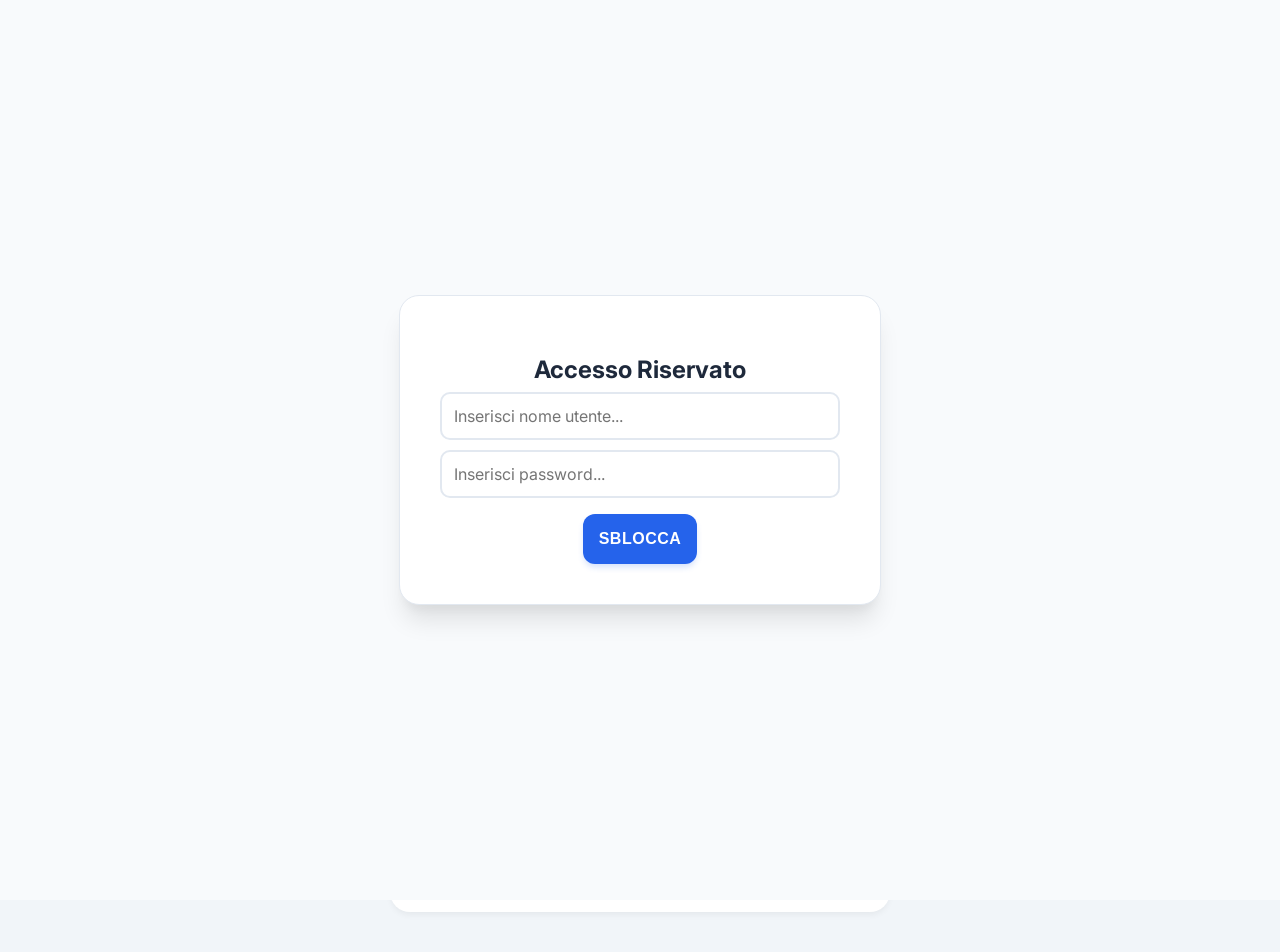
<file: index.html>
<!DOCTYPE html>
<html lang="it">
<head>
    <meta charset="UTF-8">
    <meta name="viewport" content="width=device-width, initial-scale=1.0">   
    <title>Cronoprogramma Pro 2026</title>
    <link href="https://fonts.googleapis.com/css2?family=Inter:wght@300;400;600;800&display=swap" rel="stylesheet">
    <link rel="stylesheet" href="style.css">
</head>
<body>
    <div id="lockScreen" class="lock-overlay">
    <div class="lock-card">
    <h2>Accesso Riservato</h2>
    <input type="text" id="userInput" placeholder="Inserisci nome utente..." style="margin-bottom: 10px;">
    <input type="password" id="passInput" placeholder="Inserisci password...">
    <button id="btnUnlock" class="btn-primary">Sblocca</button>
        <div id="loadingAccess" class="loading-container">
        <div class="loading-bar"></div>
    </div>
        <div id="lockError" style="display:none; color:red;">Password errata!</div>
    </div>
</div>

    <div class="app-wrapper">
        <header>
            <h1>Cronoprogramma <span class="badge">Pro</span></h1>
            <p>Pianificazione tecnica deterministica</p>
        </header>

        <main class="main-card">
            <div class="mode-selector">
                <button id="tabForward" class="tab-btn active" onclick="switchMode('forward')">Pianifica</button>
                <button id="tabBackward" class="tab-btn" onclick="switchMode('backward')">Retro-Planning</button>
            </div>

       <section class="setup-section">
    <div class="input-field" id="startDateWrapper">
        <label>Inizio Lavori</label>
        <input type="date" id="startDate" value="2026-03-19">
    </div>

    <div class="input-field">
        <label id="dynamicLabel">Durata Lavorativa (gg)</label>
        <div style="display: flex; gap: 8px; align-items: stretch;">
            
            <input type="number" id="days" value="10" style="flex: 1;">
            
            <input type="date" id="endDateInput" style="display: none; flex: 1;">
            
            <button type="button" id="btnReset" class="btn-reset-inline" onclick="animazioneReset()" title="Resetta tutto">
                <svg width="18" height="18" viewBox="0 0 24 24" fill="none" stroke="currentColor" stroke-width="2.5" stroke-linecap="round" stroke-linejoin="round">
                    <path d="M3 12a9 9 0 1 0 9-9 9.75 9.75 0 0 0-6.74 2.74L3 8"></path>
                    <path d="M3 3v5h5"></path>
                </svg>
            </button>
        </div>
    </div>

    <div class="ferie-container">
        <button type="button" class="btn-ferie-toggle" onclick="toggleFerieMenu()">
            Gestione Sospensione Feriale e Patrono
            <span id="badgeFerie" class="badge-count" style="display:none;">0</span>
        </button>
        
        <div id="ferieMenu" class="ferie-menu" style="display: none;">
            <div id="listaSospensioni"></div>
            
            <div class="patrono-container">
                <button type="button" id="btnPatrono" class="btn-toggle-patrono" onclick="togglePatrono()">
                    Festa Santo Patrono: NON ATTIVA
                </button>
                
                <div id="patronoInputs" class="patrono-inputs-row" style="display: none;">
                    <div class="input-mini">
                        <label>Giorno</label>
                        <input type="number" id="patronoGiorno" placeholder="GG" oninput="eseguiCalcoloCorretto()">
                    </div>
                    <div class="input-mini">
                        <label>Mese</label>
                        <input type="number" id="patronoMese" placeholder="MM" oninput="eseguiCalcoloCorretto()">
                    </div>
                </div>
            </div>
            
            <hr style="border: 0; border-top: 1px solid #eee; margin: 15px 0;">
            
            <button type="button" class="btn-aggiungi-periodo" onclick="aggiungiPeriodo()">
                <svg width="16" height="16" viewBox="0 0 24 24" fill="none" stroke="currentColor" stroke-width="3" stroke-linecap="round" stroke-linejoin="round">
                    <line x1="12" y1="5" x2="12" y2="19"></line>
                    <line x1="5" y1="12" x2="19" y2="12"></line>
                </svg>
                Aggiungi Periodo
            </button>
            
            <p style="font-size: 0.7rem; color: var(--text-sub); margin-top: 8px; line-height: 1.2;">
                * I giorni compresi nei periodi sopra indicati saranno esclusi dal conteggio lavorativo.
            </p>
        </div>
    </div>

    <button id="btnSat" onclick="toggleSabato()" class="btn-toggle-sat">
        Sabato Lavorativo: NO
    </button>

    <button id="mainBtn" class="btn-primary" onclick="currentMode === 'forward' ? calcolaCronoprogramma(true) : calcolaRetroPlanning(true)">
        Calcola Scadenza
    </button>
</section>

            <section id="result" class="result-section" style="display: none;">
                <div class="divider"></div>
                
                <div class="target-date-card">
                    <span class="label" id="resultLabel">CONSEGNA PREVISTA</span>
                    <h2 id="endDate"></h2>
                    <div class="action-buttons">
                        <button onclick="apriPrintModal()" class="btn-print">Stampa / Salva PDF</button>
                        <button onclick="copiaRisultato()" class="btn-copy">Copia Riepilogo</button>
                    </div>
            </div>

                <div class="stats-grid">
                    <div class="stat-item">
                        <span class="stat-val" id="stat-lav">-</span>
                        <span class="stat-label">GG Lavorativi</span>
                    </div>
                    <div class="stat-item">
                        <span class="stat-val" id="stat-sol">-</span>
                        <span class="stat-label">GG Solari totali</span>
                    </div>
                </div>
               <div class="scelta-vista-switcher">
    <button id="btnViewTable" class="view-btn active" onclick="switchView('table')">
        <svg width="18" height="18" viewBox="0 0 24 24" fill="none" stroke="currentColor" stroke-width="2" stroke-linecap="round" stroke-linejoin="round"><line x1="8" y1="6" x2="21" y2="6"></line><line x1="8" y1="12" x2="21" y2="12"></line><line x1="8" y1="18" x2="21" y2="18"></line><line x1="3" y1="6" x2="3.01" y2="6"></line><line x1="3" y1="12" x2="3.01" y2="12"></line><line x1="3" y1="18" x2="3.01" y2="18"></line></svg>
        Lista Dettagliata
    </button>
    <button id="btnViewCal" class="view-btn" onclick="switchView('calendar')">
        <svg width="18" height="18" viewBox="0 0 24 24" fill="none" stroke="currentColor" stroke-width="2" stroke-linecap="round" stroke-linejoin="round"><rect x="3" y="4" width="18" height="18" rx="2" ry="2"></rect><line x1="16" y1="2" x2="16" y2="6"></line><line x1="8" y1="2" x2="8" y2="6"></line><line x1="3" y1="10" x2="21" y2="10"></line></svg>
        Vista Calendario
    </button>
</div>

                <section id="calendarContainer" class="calendar-card" style="display: none;">
                    <div id="calendarGrid"></div>
                </section>
        </main>

        <section id="logContainer" class="details-card" style="display: none;">
            <div class="table-wrapper">
                <table>
                    <thead>
                        <tr>
                            <th>N° GG</th>
                            <th>Data</th>
                            <th>Stato</th>
                        </tr>
                    </thead>
                    <tbody id="logBody"></tbody>
                </table>
            </div>
        </section>
    </div>

<button id="btnFeedback" class="btn-feedback-float" title="Invia un suggerimento">
    <svg width="24" height="24" viewBox="0 0 24 24" fill="none" stroke="white" stroke-width="2" stroke-linecap="round" stroke-linejoin="round"><path d="M21 15a2 2 0 0 1-2 2H7l-4 4V5a2 2 0 0 1 2-2h14a2 2 0 0 1 2 2z"></path></svg>
</button>

<div id="feedbackModal" class="modal-overlay" style="display:none;">
    <div class="modal-card">
        <div id="feedbackForm">
            <h3>💡 Suggerimenti & Feedback</h3>
            <p>Aiutami a migliorare questo tool. Scrivi qui sotto i tuoi consigli o bug riscontrati.</p>
            <textarea id="feedbackText" placeholder="La tua nota..."></textarea>
            <div class="modal-footer">
                <button id="closeFeedback" class="btn-cancel">Annulla</button>
                <button id="sendFeedback" class="btn-send">Invia Nota</button>
            </div>
        </div>

        <div id="feedbackSuccess" style="display:none; text-align: center; padding: 20px;">
            <div style="font-size: 50px; margin-bottom: 20px;">✅</div>
            <h3 style="color: #059669;">Nota Inviata!</h3>
            <p>Grazie per il tuo contributo. Il tuo suggerimento è stato registrato.</p>
            <button onclick="chiudiModalFeedback()" class="btn-send" style="margin-top: 20px; width: 100%;">Ho capito</button>
        </div>
    </div>
</div>
<div id="printModal" class="modal-overlay" style="display:none; z-index: 9999;">
    <div class="modal-card">
        <h3>🖨️ Opzioni di Stampa</h3>
        <p>Cosa vuoi includere nel tuo PDF?</p>
        <div style="display: flex; flex-direction: column; gap: 10px; margin-top: 20px;">
            <button onclick="eseguiStampa('solo-lista')" class="btn-primary" style="background: #475569;">Solo Lista Dettagliata</button>
            <button onclick="eseguiStampa('solo-cal')" class="btn-primary" style="background: #475569;">Solo Vista Calendario</button>
            <button onclick="eseguiStampa('entrambi')" class="btn-primary">Entrambi (Lista + Calendario)</button>
            <button onclick="chiudiPrintModal()" class="btn-cancel" style="margin-top: 10px;">Annulla</button>
        </div>
    </div>
</div>
    <script src="access.js"></script>
    <script src="script.js"></script>
    <script src="feedback.js"></script>
</body>
</html>
</file>
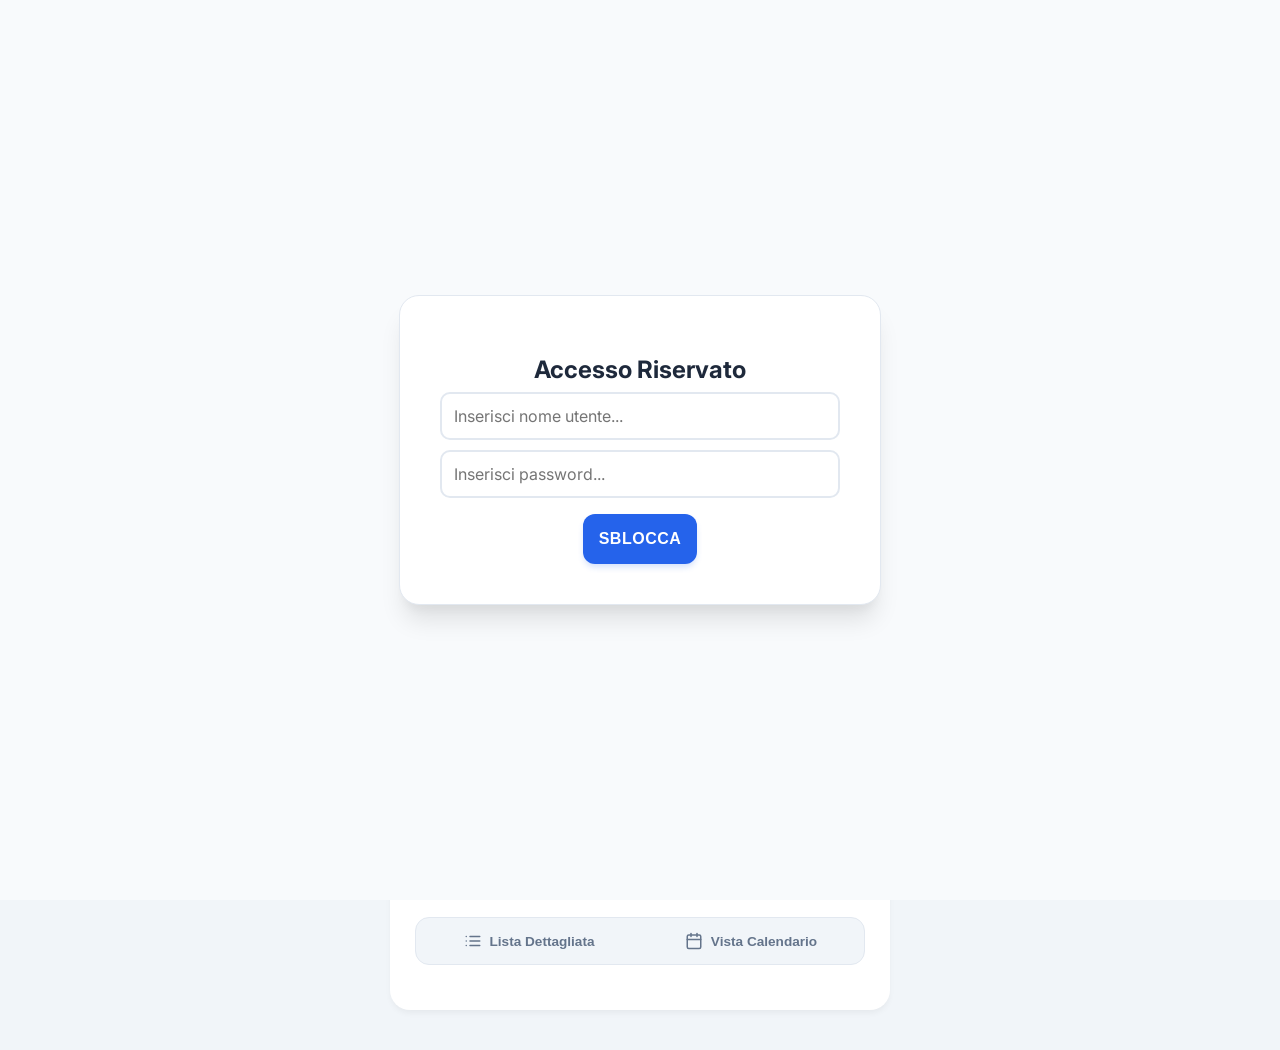
<file: v1.0.0/index.html>
<!DOCTYPE html>
<html lang="it">
<head>
    <meta charset="UTF-8">
    <meta name="viewport" content="width=device-width, initial-scale=1.0, maximum-scale=1.0, user-scalable=no">    <title>Cronoprogramma Pro 2026</title>
    
    <link rel="manifest" href="manifest.json">

    <meta name="apple-mobile-web-app-capable" content="yes">
    <meta name="apple-mobile-web-app-status-bar-style" content="black-translucent">
    <link rel="apple-touch-icon" href="https://cdn-icons-png.flaticon.com/512/2370/2370264.png">

    <meta name="theme-color" content="#2563eb">

    <link href="https://fonts.googleapis.com/css2?family=Inter:wght@300;400;600;800&display=swap" rel="stylesheet">
    <link rel="stylesheet" href="style.css">
</head>
<body>
    <div id="profileSidebar" class="profile-sidebar">
    <div class="sidebar-content">
        <button class="close-sidebar" onclick="toggleProfile()">&times;</button>
        
        <div class="user-info">
            <div class="user-avatar" id="userAvatar">U</div>
            <h3 id="displayUserName">Utente</h3>
            <span class="user-status">Account Tester</span>
        </div>

        <div class="profile-section">
            <h4><svg width="14" height="14" viewBox="0 0 24 24" fill="none" stroke="currentColor" stroke-width="2"><path d="M12 22s8-4 8-10V5l-8-3-8 3v7c0 6 8 10 8 10z"/></svg> Ultimi Accessi</h4>
            <ul id="accessLog" class="mini-log">
                </ul>
        </div>

        <div class="profile-section">
            <h4><svg width="14" height="14" viewBox="0 0 24 24" fill="none" stroke="currentColor" stroke-width="2"><path d="M22 19a2 2 0 0 1-2 2H4a2 2 0 0 1-2-2V5a2 2 0 0 1 2-2h5l2 3h9a2 2 0 0 1 2 2z"/></svg> I Tuoi Progetti</h4>
            <div id="savedProjectsList" class="projects-grid">
                <p class="empty-msg">Nessun progetto salvato in locale.</p>
            </div>
            <button class="btn-save-local" onclick="salvaInBrowser()">Salva Progetto Attuale</button>
        </div>
        
        <button class="btn-logout" onclick="logout()">Scollegati</button>
    </div>
</div>

    <div id="lockScreen" class="lock-overlay">
    <div class="lock-card">
    <h2>Accesso Riservato</h2>
    <input type="text" id="userInput" placeholder="Inserisci nome utente..." style="margin-bottom: 10px;">
    <input type="password" id="passInput" placeholder="Inserisci password...">
    <button id="btnUnlock" class="btn-primary">Sblocca</button>
        <div id="loadingAccess" class="loading-container">
        <div class="loading-bar"></div>
    </div>
        <div id="lockError" style="display:none; color:red;">Password errata!</div>
    </div>
</div>

    <div class="app-wrapper">
        <header>
            <h1>Cronoprogramma <span class="badge">Pro</span></h1>
            <p>Pianificazione tecnica deterministica</p>
            <button class="profile-trigger" onclick="toggleProfile()">
            <div class="trigger-avatar" id="headerInitials">C</div>
            <span class="trigger-label">Area Riservata</span>
        </button>
        </header>

        <main class="main-card">
            <div class="mode-selector">
                <button id="tabForward" class="tab-btn active" onclick="switchMode('forward')">Pianifica</button>
                <button id="tabBackward" class="tab-btn" onclick="switchMode('backward')">Retro-Planning</button>
            </div>

       <section class="setup-section">
    <div class="input-field" id="startDateWrapper">
        <label>Inizio Lavori</label>
        <input type="date" id="startDate" value="2026-03-19">
    </div>

    <div class="input-field">
        <label id="dynamicLabel">Durata Lavorativa (gg)</label>
        <div style="display: flex; gap: 8px; align-items: stretch;">
            
            <input type="number" id="days" value="10" style="flex: 1;">
            
            <input type="date" id="endDateInput" style="display: none; flex: 1;">
            
            <button type="button" id="btnReset" class="btn-reset-inline" onclick="animazioneReset()" title="Resetta tutto">
                <svg width="18" height="18" viewBox="0 0 24 24" fill="none" stroke="currentColor" stroke-width="2.5" stroke-linecap="round" stroke-linejoin="round">
                    <path d="M3 12a9 9 0 1 0 9-9 9.75 9.75 0 0 0-6.74 2.74L3 8"></path>
                    <path d="M3 3v5h5"></path>
                </svg>
            </button>
        </div>
    </div>

<div class="ferie-container">
    <div id="sospensioniContainer">
        
        <button type="button" class="btn-ferie-toggle" onclick="toggleFerieMenu()">
            <div class="text-group"> 
                <span class="text-top">Gestione Sospensione</span>
                <span class="text-bottom">Feriale e Patrono*</span>
            </div>
            <span id="badgeFerie" class="badge-count" style="display:none;">0</span>
        </button>
        
        <div id="ferieMenu" class="ferie-menu" style="display: none;">
            
            <div id="listaSospensioni"></div>
            
            <div class="patrono-container">
                <button type="button" id="btnPatrono" class="btn-toggle-patrono" onclick="togglePatrono()">
                    Festa Santo Patrono: <span>NON ATTIVA</span>
                </button>
                
                <div id="patronoInputs" class="patrono-inputs-row" style="display: none;">
                    <div class="input-mini">
                        <label>Giorno</label>
                        <input type="number" id="patronoGiorno" placeholder="GG" oninput="eseguiCalcoloCorretto()">
                    </div>
                    <div class="input-mini">
                        <label>Mese</label>
                        <input type="number" id="patronoMese" placeholder="MM" oninput="eseguiCalcoloCorretto()">
                    </div>
                </div>
            </div>
            
            <hr style="border: 0; border-top: 1px solid #ddd; margin: 15px 0;">
            
            <button type="button" class="btn-aggiungi-periodo" onclick="aggiungiPeriodo()">
                <svg width="16" height="16" viewBox="0 0 24 24" fill="none" stroke="currentColor" stroke-width="3" stroke-linecap="round" stroke-linejoin="round">
                    <line x1="12" y1="5" x2="12" y2="19"></line>
                    <line x1="5" y1="12" x2="19" y2="12"></line>
                </svg>
                Aggiungi Periodo
            </button>
        </div> 

    </div> <p style="font-size: 0.7rem; color: var(--text-sub); margin-top: 8px; line-height: 1.2;">
        * I giorni compresi nei periodi sopra indicati saranno esclusi dal conteggio lavorativo.
    </p>
</div>
    <button id="btnSat" onclick="toggleSabato()" class="btn-toggle-sat">
        Sabato Lavorativo: NO
    </button>

    <button id="mainBtn" class="btn-primary" onclick="currentMode === 'forward' ? calcolaCronoprogramma(true) : calcolaRetroPlanning(true)">
        Calcola Scadenza
    </button>
</section>

            <section id="result" class="result-section" style="display: none;">
                <div class="divider"></div>
                
                <div class="target-date-card">
                    <span class="label" id="resultLabel">CONSEGNA PREVISTA</span>
                    <h2 id="endDate"></h2>
                    <div class="action-buttons">
                        <button onclick="apriPrintModal()" class="btn-print">Stampa / Salva PDF</button>
                        <button onclick="copiaRisultato()" class="btn-copy">Copia Riepilogo</button>
                    </div>
            </div>

                <div class="stats-grid">
                    <div class="stat-item">
                        <span class="stat-val" id="stat-lav">-</span>
                        <span class="stat-label">GG Lavorativi</span>
                    </div>
                    <div class="stat-item">
                        <span class="stat-val" id="stat-sol">-</span>
                        <span class="stat-label">GG Solari totali</span>
                    </div>
                </div>
               <div class="scelta-vista-switcher">
    <button id="btnViewTable" class="view-btn active" onclick="switchView('table')">
        <svg width="18" height="18" viewBox="0 0 24 24" fill="none" stroke="currentColor" stroke-width="2" stroke-linecap="round" stroke-linejoin="round"><line x1="8" y1="6" x2="21" y2="6"></line><line x1="8" y1="12" x2="21" y2="12"></line><line x1="8" y1="18" x2="21" y2="18"></line><line x1="3" y1="6" x2="3.01" y2="6"></line><line x1="3" y1="12" x2="3.01" y2="12"></line><line x1="3" y1="18" x2="3.01" y2="18"></line></svg>
        Lista Dettagliata
    </button>
    <button id="btnViewCal" class="view-btn" onclick="switchView('calendar')">
        <svg width="18" height="18" viewBox="0 0 24 24" fill="none" stroke="currentColor" stroke-width="2" stroke-linecap="round" stroke-linejoin="round"><rect x="3" y="4" width="18" height="18" rx="2" ry="2"></rect><line x1="16" y1="2" x2="16" y2="6"></line><line x1="8" y1="2" x2="8" y2="6"></line><line x1="3" y1="10" x2="21" y2="10"></line></svg>
        Vista Calendario
    </button>
</div>

                <section id="calendarContainer" class="calendar-card" style="display: none;">
                    <div id="calendarGrid"></div>
                </section>
        </main>

        <section id="logContainer" class="details-card" style="display: none;">
            <div class="table-wrapper">
                <table>
                    <thead>
                        <tr>
                            <th>N° GG</th>
                            <th>Data</th>
                            <th>Stato</th>
                        </tr>
                    </thead>
                    <tbody id="logBody"></tbody>
                </table>
            </div>
        </section>
    </div>

<button id="btnFeedback" class="btn-feedback-float" title="Invia un suggerimento">
    <svg width="24" height="24" viewBox="0 0 24 24" fill="none" stroke="white" stroke-width="2" stroke-linecap="round" stroke-linejoin="round"><path d="M21 15a2 2 0 0 1-2 2H7l-4 4V5a2 2 0 0 1 2-2h14a2 2 0 0 1 2 2z"></path></svg>
</button>

<div id="feedbackModal" class="modal-overlay" style="display:none;">
    <div class="modal-card">
        <div id="feedbackForm">
            <h3>💡 Suggerimenti & Feedback</h3>
            <p>Aiutami a migliorare questo tool. Scrivi qui sotto i tuoi consigli o bug riscontrati.</p>
            <textarea id="feedbackText" placeholder="La tua nota..."></textarea>
            <div class="modal-footer">
                <button id="closeFeedback" class="btn-cancel">Annulla</button>
                <button id="sendFeedback" class="btn-send">Invia Nota</button>
            </div>
        </div>

        <div id="feedbackSuccess" style="display:none; text-align: center; padding: 20px;">
            <div style="font-size: 50px; margin-bottom: 20px;">✅</div>
            <h3 style="color: #059669;">Nota Inviata!</h3>
            <p>Grazie per il tuo contributo. Il tuo suggerimento è stato registrato.</p>
            <button onclick="chiudiModalFeedback()" class="btn-send" style="margin-top: 20px; width: 100%;">Ho capito</button>
        </div>
    </div>
</div>
<div id="printModal" class="modal-overlay" style="display:none; z-index: 9999;">
    <div class="modal-card">
        <h3>🖨️ Opzioni di Stampa</h3>
        <p>Cosa vuoi includere nel tuo PDF?</p>
        <div style="display: flex; flex-direction: column; gap: 10px; margin-top: 20px;">
            <button onclick="eseguiStampa('solo-lista')" class="btn-primary" style="background: #475569;">Solo Lista Dettagliata</button>
            <button onclick="eseguiStampa('solo-cal')" class="btn-primary" style="background: #475569;">Solo Vista Calendario</button>
            <button onclick="eseguiStampa('entrambi')" class="btn-primary">Entrambi (Lista + Calendario)</button>
            <button onclick="chiudiPrintModal()" class="btn-cancel" style="margin-top: 10px;">Annulla</button>
        </div>
    </div>
</div>


    <script src="access.js"></script>
    <script src="script.js"></script>
    <script src="feedback.js"></script>
</body>
</html>
</file>
<file: style.css>
/* region =========================================
   1. VARIABILI E RESET
   ========================================= */
:root {
    --primary: #2563eb;
    --primary-light: #eff6ff;
    --bg: #f1f5f9;
    --white: #ffffff;
    --text-main: #0f172a;
    --text-sub: #475569;
    --border: #e2e8f0;
    
    /* Colori Stati */
    --success-text: #065f46;
    --success-bg: #d1fae5;
    --success-badge: #a7f3d0;
    --danger-text: #991b1b;
    --danger-bg: #fee2e2;
    --danger-badge: #fecaca;
    --festa-bg: #fff1f2;
}

body {
    font-family: 'Inter', -apple-system, sans-serif;
    background-color: var(--bg);
    color: var(--text-main);
    margin: 0;
    padding: 20px;
    display: flex;
    justify-content: center;
}

.app-wrapper { 
    width: 100%; 
    max-width: 650px; 
}

/* =========================================
   2. HEADER E CARD
   ========================================= */
header { text-align: center; margin-bottom: 25px; }
header h1 { font-size: 1.5rem; margin-bottom: 5px; font-weight: 700; }

.badge { 
    font-size: 0.65rem; 
    background: var(--primary); 
    color: white; 
    padding: 3px 8px; 
    border-radius: 10px; 
    vertical-align: middle; 
}

.main-card, .details-card {
    background: var(--white);
    padding: 25px;
    border-radius: 20px;
    box-shadow: 0 4px 6px -1px rgba(0, 0, 0, 0.05);
    margin-bottom: 20px;
}

/* =========================================
   3. FORM E INPUT (SETUP)
   ========================================= */
/* SOSTITUISCI IL VECCHIO .setup-section CON QUESTO */
.setup-section { 
    display: flex; 
    flex-direction: column; 
    gap: 15px; 
    align-items: stretch;
}

.input-field label { 
    font-size: 0.8rem; 
    font-weight: 600; 
    color: var(--text-sub); 
    margin-bottom: 6px; 
    display: block; 
}

input { 
    width: 100%; 
    padding: 12px; 
    border: 1px solid var(--border); 
    border-radius: 12px; 
    font-size: 16px;
    box-sizing: border-box;
    font-family: inherit;
}


/* =========================================
   4. PULSANTI (BOTTONI)
   ========================================= */

/* Selettore Modalità (Tab) */
.mode-selector {
    display: flex;
    background: var(--bg);
    padding: 4px;
    border-radius: 12px;
    margin-bottom: 25px;
}

.tab-btn {
    flex: 1;
    border: none;
    padding: 10px;
    border-radius: 8px;
    font-weight: 700;
    font-size: 0.85rem;
    cursor: pointer;
    background: transparent;
    color: var(--text-sub);
    transition: all 0.2s ease;
}

.tab-btn.active {
    background: var(--white);
    color: var(--primary);
    box-shadow: 0 2px 4px rgba(0,0,0,0.05);
}

.btn-primary {
    grid-column: 1 / -1;
    background: var(--primary);
    color: white;
    border: none;
    padding: 16px;
    border-radius: 12px;
    font-weight: 700; /* Più marcato */
    cursor: pointer;
    font-size: 1rem;
    transition: all 0.2s ease;
    box-shadow: 0 4px 6px -1px rgba(37, 99, 235, 0.2); /* Ombra blu leggera */
    text-transform: uppercase; /* Stile più tecnico */
    letter-spacing: 0.5px;
}

.btn-primary:active {
    transform: scale(0.98); /* Effetto pressione */
}

/* Pulsante Sabato Lavorativo (Toggle) */
.btn-toggle-sat {
    grid-column: 1 / -1;
    background: transparent;
    color: var(--text-sub);
    border: 2px solid var(--border);
    padding: 14px;
    border-radius: 12px;
    font-weight: 600;
    cursor: pointer;
    font-size: 0.9rem;
    transition: all 0.2s ease;
}

.btn-toggle-sat.active {
    background: var(--primary-light);
    color: var(--primary);
    border-color: var(--primary);
}

.btn-outline {
    width: 100%;
    background: white;
    border: 1.5px solid var(--border);
    padding: 12px;
    border-radius: 12px;
    color: var(--text-sub);
    font-weight: 600;
    margin-top: 10px;
    cursor: pointer;
}

.btn-copy {
    background: var(--white);
    border: 1px solid var(--primary);
    color: var(--primary);
    padding: 5px 12px;
    border-radius: 8px;
    font-size: 0.7rem;
    font-weight: 700;
    margin-top: 10px;
    cursor: pointer;
    text-transform: uppercase;
}

/* SANTO PATRONO DEI BOTTONI: CONTENITORE E INPUTS */
.patrono-container {
    display: flex;
    flex-direction: column;
    align-items: center;
    gap: 15px;
    margin-bottom: 5px;
}

/* Bottone stile Sabato Lavorativo */
.btn-toggle-patrono {
    width: 100%;
    padding: 12px;
    border-radius: 12px;
    border: 2px solid #e2e8f0;
    background: #f8fafc;
    color: #64748b;
    font-weight: 700;
    font-size: 0.85rem;
    cursor: pointer;
    transition: all 0.2s;
}

.btn-toggle-patrono.active {
    background: white; /* Non più blu pieno */
    border-color: var(--primary); /* Bordo blu */
    color: var(--primary); /* Testo blu */
    box-shadow: 0 0 0 1px var(--primary); /* Rende il bordo un po' più marcato */
}

/* Riga degli input centrata */
.patrono-inputs-row {
    display: flex;
    justify-content: center;
    gap: 20px;
    width: 100%;
    padding: 10px 0;
}

.input-mini {
    display: flex;
    flex-direction: column;
    align-items: center;
    gap: 8px;
}

.input-mini label {
    font-size: 0.65rem;
    font-weight: 800;
    color: #94a3b8;
    text-transform: uppercase;
    letter-spacing: 0.5px;
}

/* Input GG e MM grandi e centrati */
.input-mini input {
    width: 85px; /* Aumentato da 70px a 85px per dare respiro */
    height: 55px;
    text-align: center;
    font-size: 1.4rem;
    font-weight: 800;
    border: 2px solid #e2e8f0;
    border-radius: 12px;
    color: var(--primary);
    background: white;
    -moz-appearance: textfield; /* Per Firefox */
}

.input-mini input:focus {
    border-color: var(--primary);
    outline: none;
}

/* Stile del tasto stampa (uguale al btn-copy ma con colori diversi) */
.btn-print {
    background: var(--white);
    border: 1px solid #64748b;
    color: #64748b;
    padding: 5px 12px;
    border-radius: 8px;
    font-size: 0.7rem;
    font-weight: 700;
    margin-top: 10px;
    margin-left: 5px;
    cursor: pointer;
    text-transform: uppercase;
}

/* =========================================
   REGOLE PER IL PDF / STAMPA OTTIMIZZATE
   ========================================= */
/* =========================================
   REGOLE PER IL PDF / STAMPA OTTIMIZZATE
   ========================================= */
@media print {
    /* 1. Nascondi interfaccia e tasti */
    header, .mode-selector, .setup-section, .scelta-vista-switcher, 
    .btn-copy, .btn-print, .btn-print-all, .btn-reset-wrapper, 
    .ferie-container, .lock-overlay, .btn-feedback-float, #printModal {
        display: none !important;
    }

    /* 2. Setup Foglio */
    body {
        background: white !important;
        margin: 0;
        padding: 5mm; 
    }

    .app-wrapper {
        max-width: 100% !important;
        width: 100% !important;
        box-shadow: none !important;
    }

    .main-card {
        box-shadow: none !important;
        border: none !important;
        padding: 0 !important;
    }

    /* 3. LOGICA DI STAMPA DINAMICA (Sblocca Safari) */
    #calendarContainer, #logContainer {
        display: block !important;
        opacity: 1 !important;
        visibility: visible !important;
    }

    /* Classi di esclusione gestite da JS */
    body.print-only-list #calendarContainer {
        display: none !important;
    }
    
    body.print-only-cal #logContainer {
        display: none !important;
    }

    #result { display: block !important; }
    
    /* 4. FIX CALENDARIO */
    #calendarGrid {
        display: grid !important;
        grid-template-columns: repeat(7, 1fr) !important;
        width: 100% !important;
        gap: 1px !important;
    }

    .cal-day {
        min-height: 70px !important;
        font-size: 9px !important;
        padding: 2px !important;
        border: 1px solid #eee !important;
        page-break-inside: avoid;
    }

    .cal-day-num { font-size: 11px !important; font-weight: bold; }

    /* 5. FIX TABELLA */
    table {
        width: 100% !important;
        border-collapse: collapse;
        page-break-inside: auto;
    }
    tr { page-break-inside: avoid; page-break-after: auto; }

    /* 6. Estetica finale */
    * {
        -webkit-print-color-adjust: exact !important;
        print-color-adjust: exact !important;
    }

    .stat-val, h2 {
        color: #000 !important;
    }
}
/* Tasto Reset Centrale */
.btn-reset-wrapper {
    display: flex;
    justify-content: center;
    padding-bottom: 5px; /* Lo allinea visivamente agli input */
}

.btn-reset {
    background: var(--white);
    border: 1px solid var(--border);
    border-radius: 12px;
    width: 42px;
    height: 42px;
    cursor: pointer;
    display: flex;
    align-items: center;
    justify-content: center;
    color: var(--text-sub);
    transition: all 0.2s;
}

.btn-reset:hover {
    background: var(--danger-bg);
    color: var(--danger-text);
    border-color: var(--danger-badge);
}

/* 1. Stile del tasto Reset */
.btn-reset-inline {
    background: var(--white);
    border: 1px solid var(--border);
    border-radius: 12px;
    width: 48px;
    display: flex;
    align-items: center;
    justify-content: center;
    color: var(--text-sub);
    cursor: pointer;
    transition: all 0.2s ease;
}

.btn-reset-inline:hover {
    background: var(--danger-bg);
    color: var(--danger-text);
    border-color: var(--danger-badge);
}

/* 2. Animazione di rotazione */
.spin-animation {
    animation: rotateReset 0.6s cubic-bezier(0.4, 0, 0.2, 1);
}

@keyframes rotateReset {
    from { transform: rotate(0deg); }
    to { transform: rotate(-360deg); }
}

/* 3. Fix per il telefono in orizzontale (Landscape) */
@media (max-height: 500px) and (orientation: landscape) {
    .setup-section {
        display: grid;
        grid-template-columns: 1fr 1fr; /* Mette gli input su due colonne pulite */
        gap: 12px;
    }
    
    header p { display: none; } /* Nasconde il sottotitolo per guadagnare spazio */
    
    .main-card {
        padding: 15px;
        margin-top: 5px;
    }
}

/* =========================================
   5. RISULTATI (CARDS E STATS)
   ========================================= */
.target-date-card {
    text-align: center;
    background: var(--primary-light);
    padding: 20px;
    border-radius: 16px;
    margin: 20px 0;
    border: 1px solid #dbeafe;
}

.target-date-card h2 { font-size: 1.4rem; color: var(--primary); margin: 5px 0; }

.stats-grid { display: grid; grid-template-columns: 1fr 1fr; gap: 12px; }

.stat-item { 
    background: #f8fafc; 
    padding: 12px; 
    border-radius: 12px; 
    text-align: center; 
    border: 1px solid #f1f5f9; 
}

.stat-val { display: block; font-size: 1.3rem; font-weight: 700; color: var(--text-main); }
.stat-label { font-size: 0.7rem; color: var(--text-sub); text-transform: uppercase; }

/* =========================================
   6. TABELLA ANALITICA
   ========================================= */
.table-wrapper { overflow-x: hidden; }

table { 
    width: 100%; 
    border-collapse: collapse; 
    margin-top: 10px; 
    table-layout: fixed; 
}

th, td { 
    padding: 12px 2px; 
    text-align: center; 
    vertical-align: middle; 
}

/* Proporzioni Colonne */
th:nth-child(1), td:nth-child(1) { width: 45px; } 
th:nth-child(2), td:nth-child(2) { width: auto; }
th:nth-child(3), td:nth-child(3) { width: 105px; }

.data-evidenziata {
    font-weight: 800;
    color: var(--text-main);
    font-size: 0.95rem;
    letter-spacing: -0.2px;
}

.status-badge {
    width: 85px;
    padding: 6px 0;
    border-radius: 6px;
    font-size: 0.65rem;
    font-weight: 850;
    text-transform: uppercase;
    display: inline-block;
    text-align: center;
}

/* Colori Righe e Badge */
.row-lavorativo { background-color: var(--success-bg); }
.row-lavorativo .status-badge { color: var(--success-text); background-color: var(--success-badge); }

.row-weekend { background-color: var(--danger-bg); }
.row-weekend .status-badge { color: var(--danger-text); background-color: var(--danger-badge); }

.row-festa { background-color: var(--festa-bg); border-left: 4px solid #ef4444; }
.row-festa .status-badge { color: var(--danger-text); background-color: var(--danger-badge); }

/* =========================================
   7. RESPONSIVE (MEDIA QUERIES) - DEFINITIVO
   ========================================= */
@media (max-width: 480px) {
    body { padding: 10px; display: block; } /* Rimuove il flex dal body per evitare schiacciamenti */

    .app-wrapper { max-width: 100%; }

    /* Forza il layout verticale puro nel setup */
    .setup-section { 
        display: flex !important;
        flex-direction: column !important;
        align-items: stretch !important; 
        gap: 20px !important;
    }

    /* Sistema i singoli contenitori di input */
    .input-field {
        width: 100% !important;
        text-align: left !important;
    }

    .input-field label {
        text-align: left !important;
        margin-left: 5px;
    }

    /* Rende il tasto Reset visibile e centrato */
    .btn-reset-wrapper { 
        order: 2 !important; 
        margin: 0 !important;
        width: 100%;
        display: flex;
        justify-content: center;
    }

    .btn-reset {
        width: 50px !important;
        height: 50px !important;
        background-color: #f8fafc;
    }

    /* Ordine degli elementi */
    .ferie-container { order: 4; width: 100%; }
    .btn-toggle-sat { order: 5; width: 100% !important; }
    .btn-primary { order: 6; width: 100% !important; margin-top: 10px; }

    /* Periodi sospensione: facciamoli diventare delle "card" */
    .periodo-item {
        flex-direction: column !important;
        gap: 10px !important;
        background: #fff !important;
        padding: 12px !important;
        border: 1px solid var(--border) !important;
    }

    .periodo-item input[type="date"] {
        width: 100% !important;
    }

    .btn-remove-periodo {
        width: 100% !important;
        height: 40px !important;
    }

    /* --- RISULTATI E STATS (AFFIANCATE) --- */
    .stats-grid { 
        grid-template-columns: 1fr 1fr !important; /* Qui le teniamo affiancate */
        gap: 10px !important;
    }

    .stat-val { font-size: 1.1rem !important; }
    .stat-label { font-size: 0.6rem !important; }

    .target-date-card { padding: 15px 10px !important; }
    .target-date-card h2 { font-size: 1.2rem !important; }
}

/* Fix per la sezione input quando lo schermo è largo o ruotato */
@media (max-width: 900px) {
    .setup-section {
        display: flex;
        flex-direction: column; /* Forza gli elementi uno sopra l'altro */
        gap: 15px;
        padding: 10px;
    }

    .input-field {
        width: 100% !important; /* Forza l'input a occupare tutta la larghezza */
    }

    /* Mantieni input durata e reset affiancati ma leggibili */
    .input-reset-group {
        display: flex;
        gap: 8px;
        width: 100%;
    }
}

/* Assicurati che il contenitore dell'app non sia troppo stretto in landscape */
.app-wrapper {
    max-width: 500px;
    margin: 0 auto;
    width: 95%;
}

/* =========================================
   8. SEZIONE FERIE A SCOMPARSA
   ========================================= */

/* Sezione Ferie a scomparsa */
.ferie-container {
    grid-column: 1 / -1;
    margin-bottom: 10px;
}

.btn-ferie-toggle {
    width: 100%;
    background: transparent;
    border: 1px dashed var(--border);
    color: var(--text-sub);
    padding: 8px;
    border-radius: 8px;
    font-size: 0.75rem;
    cursor: pointer;
    font-weight: 600;
}

.ferie-menu {
    background: #f8fafc;
    border: 1px solid var(--border);
    border-radius: 12px;
    padding: 15px;
    margin-top: 8px;
    display: flex;
    flex-direction: column;
    gap: 10px;
    transition: all 1s ease-in-out;
}

.check-item {
    display: flex;
    align-items: center;
    gap: 10px;
    font-size: 0.85rem;
    font-weight: 600;
    color: var(--text-main);
    cursor: pointer;
}

.check-item input {
    width: 18px;
    height: 18px;
    cursor: pointer;
}

input:focus {
    border-color: var(--primary);
    outline: none;
    box-shadow: 0 0 0 3px var(--primary-light);
}

/* Quando ci sono sospensioni o patrono attivi, il tasto si evidenzia leggermente */
.btn-ferie-toggle.has-data {
    border-color: var(--primary);
    background-color: #f0f7ff; /* Un azzurro chiarissimo */
    color: var(--primary);
    font-weight: 700;
}

/* Un piccolo indicatore visivo (freccetta) che ruota quando apri/chiudi */
.btn-ferie-toggle::after {
    content: '▼';
    font-size: 0.7rem;
    margin-left: 10px;
    transition: transform 0.3s;
    display: inline-block;
}

.btn-ferie-toggle.open::after {
    transform: rotate(180deg);
}

/* Stile per i periodi di sospensione dinamici */
.periodo-item {
    display: flex;
    gap: 8px;
    margin-bottom: 10px;
    align-items: center;
    animation: slideIn 0.2s ease-out;
}

@keyframes slideIn {
    from { opacity: 0; transform: translateX(-10px); }
    to { opacity: 1; transform: translateX(0); }
}

.periodo-item input[type="date"] {
    flex: 1;
    padding: 10px;
    border: 1px solid var(--border-color);
    border-radius: 8px;
    font-size: 0.9rem;
}

.btn-remove-periodo {
    background: #fee2e2;
    color: #dc2626;
    border: none;
    width: 36px;
    height: 36px;
    border-radius: 8px;
    cursor: pointer;
    font-size: 1.2rem;
    font-weight: bold;
    display: flex;
    align-items: center;
    justify-content: center;
    transition: all 0.2s;
}

.btn-remove-periodo:hover {
    background: #fecaca;
}

.btn-aggiungi-periodo {
    width: 100%;
    background: var(--bg-card);
    color: var(--primary);
    border: 2px dashed var(--primary);
    padding: 12px;
    border-radius: 10px;
    font-weight: 700;
    cursor: pointer;
    display: flex;
    align-items: center;
    justify-content: center;
    gap: 10px;
    margin-top: 10px;
}

/* Stile per campi ferie errati */
.input-error {
    border: 2px solid var(--danger-text) !important;
    background-color: var(--danger-bg) !important;
}

.warning-text {
    color: var(--danger-text);
    font-size: 0.75rem;
    font-weight: 700;
    margin-top: -5px;
    margin-bottom: 10px;
    display: none; /* Nascosto di default */
}

.periodo-header {
    margin-bottom: 5px;
}

.f-note {
    width: 100%;
    border: none;
    border-bottom: 1px solid var(--border);
    font-size: 0.8rem;
    padding: 4px 0;
    color: var(--primary);
    background: transparent;
    outline: none;
}

.f-note:focus {
    border-bottom-color: var(--primary);
}

/* Badge per il conteggio sospensioni */
.badge-count {
    background-color: #2563eb; /* Blu di default */
    color: white;
    font-size: 0.75rem;
    font-weight: 800;
    padding: 2px 8px;
    border-radius: 12px;
    margin-left: 10px;
    display: inline-block;
    vertical-align: middle;
    box-shadow: 0 2px 4px rgba(0,0,0,0.1);
    transition: all 0.3s ease;
}

/* Colore arancione se c'è un errore nelle date */
.badge-error {
    background-color: #f59e0b !important; /* Arancione */
    animation: pulse-error 1.5s infinite;
}

@keyframes pulse-error {
    0% { transform: scale(1); }
    50% { transform: scale(1.1); box-shadow: 0 0 10px #f59e0b; }
    100% { transform: scale(1); }
}

/* Stile per la sospensione fuori dal periodo calcolato */
.periodo-fuori-raggio {
    opacity: 0.5; /* Diventa semitrasparente */
    filter: grayscale(0.8); /* Quasi in bianco e nero */
    border: 1px dashed #cbd5e1; /* Bordo tratteggiato */
    background-color: #f8fafc;
    transition: all 0.4s ease;
}

/* Un piccolo badge interno opzionale per chiarezza */
.fuori-label {
    font-size: 0.6rem;
    color: #64748b;
    font-weight: bold;
    text-transform: uppercase;
    margin-left: 5px;
}

/* =========================================
   9. CALENDARIO E MAPPA VISIVA
   ========================================= */

/* --- NUOVO SELETTORE VISTA (LISTA/CALENDARIO) --- */

/* Contenitore dei bottoni */
.scelta-vista-switcher {
    display: flex;
    background: #f1f5f9; /* Grigio freddo chiaro */
    padding: 6px;
    border-radius: 14px;
    margin: 20px 0;
    gap: 8px;
    border: 1px solid #e2e8f0;
}

/* Stile base simile al btn-toggle-sat */
.view-btn {
    flex: 1;
    padding: 12px;
    border: none;
    border-radius: 10px;
    background: transparent;
    color: #64748b;
    font-weight: 700;
    font-size: 0.85rem;
    cursor: pointer;
    transition: all 0.2s cubic-bezier(0.4, 0, 0.2, 1);
    display: flex;
    align-items: center;
    justify-content: center;
    gap: 8px;
}

/* Quando il tasto è "attivo" (finestra aperta) */
.view-btn.active {
    background: white;
    color: var(--primary);
    box-shadow: 0 4px 12px rgba(0, 0, 0, 0.08);
    transform: translateY(-1px);
}

.view-btn:not(.active):hover {
    background: #e2e8f0;
    color: #475569;
}

/* Animazione di entrata per i dati (Tabella o Calendario) */
#logContainer, #calendarContainer {
    animation: fadeIn 0.3s ease-out;
}

.view-selector {
    display: flex;
    justify-content: center;
    background-color: #f1f5f9; /* Sfondo grigio chiaro del contenitore */
    padding: 4px;
    border-radius: 10px;
    margin: 15px 0;
    border: 1px solid #e2e8f0;
}

@keyframes fadeIn {
    from { opacity: 0; transform: translateY(10px); }
    to { opacity: 1; transform: translateY(0); }
}

.view-btn {
    flex: 1;
    padding: 8px 12px;
    border: none;
    background: transparent;
    color: #64748b;
    font-weight: 700;
    font-size: 0.85rem;
    cursor: pointer;
    border-radius: 8px;
    transition: all 0.2s ease;
}

/* ANIMAZIONE DI VIBRAZIONE PER ATTENZIONE */

/* Stato attivo del tasto (quando selezionato) */
.view-btn.active {
    background-color: white;
    color: #2563eb;
    box-shadow: 0 2px 6px rgba(0,0,0,0.1);
}

/* --- CALENDARIO E MAPPA VISIVA (Tuo codice esistente ottimizzato) --- */
.calendar-card {
    background: white;
    padding: 15px; /* Ridotto leggermente per mobile */
    border-radius: 12px;
    box-shadow: 0 4px 20px rgba(0,0,0,0.05);
    margin-top: 10px;
}

#calendarGrid {
    display: grid;
    grid-template-columns: repeat(7, 1fr);
    gap: 4px;
    margin-top: 10px;
}

/* HEADER GIORNI (L, M, M...) */
.cal-header {
    text-align: center;
    font-weight: 800;
    font-size: 0.7rem;
    color: #94a3b8;
    padding-bottom: 5px;
    text-transform: uppercase;
}

/* QUADRATINO GIORNO */
.cal-day {
    aspect-ratio: 1 / 1;
    border-radius: 6px;
    display: flex;
    flex-direction: column;
    align-items: center;
    justify-content: center;
    border: 1px solid #f1f5f9;
    transition: transform 0.1s;
}

.cal-date {
    font-weight: 700;
    font-size: 0.9rem;
}

.cal-label {
    font-size: 0.55rem;
    font-weight: 600;
    text-align: center;
    line-height: 1;
}

/* --- OTTIMIZZAZIONE TELEFONO --- */
@media (max-width: 480px) {
    #calendarGrid {
        gap: 2px; /* Spazio minimo tra i giorni */
    }

    .cal-day {
        border-radius: 4px;
    }

    .cal-date {
        font-size: 0.8rem; /* Numeri leggermente più piccoli */
    }

    /* Nascondiamo il testo lungo (es. "LAVORATIVO") e lasciamo solo il numero GG o un puntino */
    .cal-label {
        font-size: 0.5rem;
        transform: scale(0.8); /* Forza la riduzione se il font non scende più */
    }

    /* Se è un weekend o festa, nascondiamo la scritta per non affollare */
    .cal-weekend .cal-label, 
    .cal-festa .cal-label, 
    .cal-sosp .cal-label {
        display: none; 
    }
    
    /* Aggiungiamo un piccolo puntino colorato in basso per indicare lo stato senza testo */
    .cal-festa::after, .cal-sosp::after, .cal-weekend::after {
        content: "";
        width: 4px;
        height: 4px;
        border-radius: 50%;
        margin-top: 2px;
    }
/* Aggiungiamo un piccolo puntino colorato in basso */
    .cal-festa::after, .cal-sosp::after, .cal-weekend::after {
        content: "";
        width: 4px;
        height: 4px;
        border-radius: 50%;
        margin-top: 2px;
    }

    /* Weekend e Festa ora hanno entrambi il pallino ROSSO */
    .cal-festa::after, .cal-weekend::after { 
        background: #ef4444; 
    }

    /* Sospensione rimane ARANCIONE */
    .cal-sosp::after { 
        background: #f97316; 
    }
}
/* Colori Mappa */

/* Verde */
.cal-lavorativo { background-color: #dcfce7; color: #166534; border-color: #bbf7d0; }
/* Weekend ora è rosso come la festa */
.cal-weekend, .cal-festa { background-color: #fee2e2 !important; color: #991b1b !important; border-color: #fecaca !important; }
/* Arancio */
.cal-sosp { background-color: #fef3c7; color: #92400e; border-color: #fde68a; } 

/* Titolo del mese nel calendario */
.cal-month-title {
    grid-column: span 7; /* Occupa tutte e 7 le colonne della griglia */
    text-align: left;
    font-weight: 800;
    font-size: 1.1rem;
    color: #1e293b;
    padding: 20px 0 10px 5px;
    text-transform: uppercase;
    letter-spacing: 1px;
    border-bottom: 1px solid #f1f5f9;
    margin-bottom: 5px;
}

/* Un piccolo aggiustamento per distanziare i mesi se ce n'è più di uno */
.cal-month-title:not(:first-child) {
    margin-top: 20px;
}

/* =========================================
   10. OVERLAY DI BLOCCO
   ========================================= */
/* Overlay di Blocco */
.lock-overlay {
    position: fixed;
    top: 0;
    left: 0;
    width: 100%;
    height: 100%;
    background: #f8fafc; /* Grigio molto chiaro professionale */
    display: flex;
    align-items: center;
    justify-content: center;
    z-index: 10000; /* Sopra a ogni cosa */
}

.lock-card {
    background: white;
    padding: 2.5rem;
    border-radius: 20px;
    box-shadow: 0 20px 25px -5px rgba(0, 0, 0, 0.1), 0 10px 10px -5px rgba(0, 0, 0, 0.04);
    text-align: center;
    max-width: 400px;
    width: 90%;
    border: 1px solid #e2e8f0;
}

.lock-card h2 {
    color: #1e293b;
    margin-bottom: 0.5rem;
    font-size: 1.5rem;
}

.lock-card p {
    color: #64748b;
    font-size: 0.9rem;
    margin-bottom: 1.5rem;
}

.lock-card input {
    width: 100%;
    padding: 0.75rem;
    border: 2px solid #e2e8f0;
    border-radius: 10px;
    margin-bottom: 1rem;
    font-size: 1rem;
    transition: all 0.2s;
}

.lock-card input:focus {
    border-color: #2563eb;
    outline: none;
    box-shadow: 0 0 0 3px rgba(37, 99, 235, 0.1);
}

#lockError {
    font-weight: 600;
    margin-top: 10px;
}

/* region =========================================
   11. PULSANTE FEEDBACK
   ========================================= */

/* Pulsante Flottante */
.btn-feedback-float {
    position: fixed; bottom: 25px; right: 25px;
    background: #2563eb; border: none; border-radius: 50%;
    width: 60px; height: 60px; display: flex;
    align-items: center; justify-content: center;
    cursor: pointer; box-shadow: 0 4px 15px rgba(37, 99, 235, 0.4);
    transition: transform 0.2s; z-index: 999;
}
.btn-feedback-float:hover { transform: scale(1.1); }

/* Modal Overlay */
/* --- OVERLAY BLOCCATO --- */
.modal-overlay {
    position: fixed;
    top: 0;
    left: 0;
    width: 100%;
    height: 100%;
    background: rgba(15, 23, 42, 0.7);
    display: flex;
    align-items: center;
    justify-content: center;
    z-index: 10001;
    backdrop-filter: blur(4px);
    
    /* Impedisce spostamenti strani su mobile e PC */
    overflow: hidden; 
    touch-action: none; 
}

/* --- SCHEDA FEEDBACK AGGIORNATA --- */
.modal-card {
    background: white;
    padding: 25px;
    border-radius: 20px;
    
    /* Larghezza fissa e sicura */
    width: 90%; 
    max-width: 380px; 
    
    /* Impedisce spostamenti e garantisce la centratura */
    margin: auto; 
    box-shadow: 0 20px 25px -5px rgba(0, 0, 0, 0.1);
    animation: slideUp 0.3s ease-out;
    
    /* Impedisce che il contenuto esca se ridimensionato male */
    box-sizing: border-box; 
}

/* --- TEXTAREA BLOCCATA --- */
.modal-card textarea {
    width: 100%;
    height: 140px;
    padding: 12px;
    margin: 15px 0;
    border: 2px solid var(--border, #e2e8f0);
    border-radius: 12px;
    font-family: inherit;
    font-size: 16px;
    outline: none;
    
    /* BLOCCA IL RIDIMENSIONAMENTO MANUALE */
    resize: none; 
    
    /* Evita che il bordo aggiunga larghezza extra */
    box-sizing: border-box; 
}

/* Scheda Modal */
.modal-card {
    background: white;
    padding: 25px;
    border-radius: 20px;
    
    /* Larghezza fissa e sicura */
    width: 90%; 
    max-width: 380px; 
    
    /* Impedisce spostamenti e garantisce la centratura */
    margin: auto; 
    box-shadow: 0 20px 25px -5px rgba(0, 0, 0, 0.1);
    animation: slideUp 0.3s ease-out;
    
    /* Impedisce che il contenuto esca se ridimensionato male */
    box-sizing: border-box; 
}

/* Ottimizzazione per la textarea su mobile */
.modal-card textarea {
    width: 100%;
    height: 140px;
    padding: 12px;
    margin: 15px 0;
    border: 2px solid var(--border, #e2e8f0);
    border-radius: 12px;
    font-family: inherit;
    font-size: 16px;
    outline: none;
    
    /* BLOCCA IL RIDIMENSIONAMENTO MANUALE */
    resize: none; 
    
    /* Evita che il bordo aggiunga larghezza extra */
    box-sizing: border-box; 
}
.modal-card textarea:focus { border-color: #2563eb; }

.modal-footer { display: flex; gap: 10px; justify-content: flex-end; }
.btn-cancel { background: #f1f5f9; border: none; padding: 12px 20px; border-radius: 10px; cursor: pointer; }
.btn-send { background: #2563eb; color: white; border: none; padding: 12px 20px; border-radius: 10px; cursor: pointer; font-weight: 600; }

@keyframes slideUp {
    from { transform: translateY(20px); opacity: 0; }
    to { transform: translateY(0); opacity: 1; }
}

/* BARRA DI CARICAMENTO IN FASE DI ACCESSO */
/* Container della barra (inizialmente invisibile) */
.loading-container {
    width: 100%;
    height: 4px;
    background-color: #e2e8f0;
    border-radius: 2px;
    margin-top: 15px;
    overflow: hidden;
    display: none; /* Si attiva solo al click */
}

/* La barra vera e propria con animazione */
.loading-bar {
    width: 30%;
    height: 100%;
    background-color: var(--primary, #2563eb);
    border-radius: 2px;
    animation: loading-move 1s infinite ease-in-out;
}

@keyframes loading-move {
    0% { transform: translateX(-100%); }
    50% { transform: translateX(150%); }
    100% { transform: translateX(300%); }
}

/* =========================================
   12. MODAL SCELTA STAMPA (PDF)
   ========================================= */

/* Sfondo scuro che copre tutto */
#printModal.modal-overlay {
    z-index: 10002; /* Un livello sopra il feedback per sicurezza */
}

/* Contenitore dei bottoni dentro il modal di stampa */
.print-options-group {
    display: flex;
    flex-direction: column;
    gap: 12px;
    margin-top: 20px;
    width: 100%;
}

/* Bottoni interni al modal */
.btn-modal-print {
    width: 100%;
    padding: 14px;
    border: none;
    border-radius: 12px;
    font-weight: 700;
    font-size: 0.9rem;
    cursor: pointer;
    transition: all 0.2s ease;
    display: flex;
    align-items: center;
    justify-content: center;
    gap: 10px;
}

/* Stile per le opzioni singole (Lista o Calendario) */
.btn-print-single {
    background: var(--primary-light);
    color: var(--primary);
    border: 1px solid var(--primary);
}

/* Stile per l'opzione "Entrambi" */
.btn-print-all-modal {
    background: var(--primary);
    color: white;
    box-shadow: 0 4px 6px -1px rgba(37, 99, 235, 0.2);
}

.btn-modal-print:hover {
    transform: translateY(-2px);
    filter: brightness(0.95);
}

.btn-modal-print:active {
    transform: translateY(0);
}
</file>
<file: v1.0.0/style.css>
/* region =========================================
   1. VARIABILI E RESET
   ========================================= */
:root {
    --primary: #2563eb;
    --primary-light: #eff6ff;
    --bg: #f1f5f9;
    --white: #ffffff;
    --text-main: #0f172a;
    --text-sub: #475569;
    --border: #e2e8f0;
    
    /* Colori Stati */
    --success-text: #065f46;
    --success-bg: #d1fae5;
    --success-badge: #a7f3d0;
    --danger-text: #991b1b;
    --danger-bg: #fee2e2;
    --danger-badge: #fecaca;
    --festa-bg: #fff1f2;
}

body {
    font-family: 'Inter', -apple-system, sans-serif;
    background-color: var(--bg);
    color: var(--text-main);
    margin: 0;
    padding: 20px;
    display: flex;
    justify-content: center;
    overscroll-behavior-x: none;
    max-width: 100%;
    overflow-x: hidden;
    position: relative;
}

.app-wrapper { 
    width: 100%; 
    max-width: 650px; 
}

/* =========================================
   2. HEADER E CARD
   ========================================= */
header { text-align: center; margin-bottom: 25px; }
header h1 { font-size: 1.5rem; margin-bottom: 5px; font-weight: 700; }

.badge { 
    font-size: 0.65rem; 
    background: var(--primary); 
    color: white; 
    padding: 3px 8px; 
    border-radius: 10px; 
    vertical-align: middle; 
}

.main-card, .details-card {
    background: var(--white);
    padding: 25px;
    border-radius: 20px;
    box-shadow: 0 4px 6px -1px rgba(0, 0, 0, 0.05);
    margin-bottom: 20px;
}

/* =========================================
   3. FORM E INPUT (SETUP)
   ========================================= */
/* SOSTITUISCI IL VECCHIO .setup-section CON QUESTO */
.setup-section { 
    display: flex; 
    flex-direction: column; 
    gap: 15px; 
    align-items: stretch;
}

.input-field label { 
    font-size: 0.8rem; 
    font-weight: 600; 
    color: var(--text-sub); 
    margin-bottom: 6px; 
    display: block; 
}

input { 
    width: 100%; 
    padding: 12px; 
    border: 1px solid var(--border); 
    border-radius: 12px; 
    font-size: 16px;
    box-sizing: border-box;
    font-family: inherit;
}

#sospensioniContainer {
    background-color: #f8fafc;
    border: 2px dashed #cbd5e1;
    border-radius: 12px;
    padding: 10px 15px; /* Spazio interno al riquadro */
    margin-bottom: 10px;
}

/* Opzionale: aggiungi un po' di spazio tra il titolo del blocco e i campi */
#sospensioniContainer h4 {
    margin-top: 0;
    margin-bottom: 15px;
    color: var(--primary);
}

/* =========================================
   4. PULSANTI (BOTTONI)
   ========================================= */

/* Selettore Modalità (Tab) */
.mode-selector {
    display: flex;
    background: var(--bg);
    padding: 4px;
    border-radius: 12px;
    margin-bottom: 25px;
}

.tab-btn {
    flex: 1;
    border: none;
    padding: 10px;
    border-radius: 8px;
    font-weight: 700;
    font-size: 0.85rem;
    cursor: pointer;
    background: transparent;
    color: var(--text-sub);
    transition: all 0.2s ease;
}

.tab-btn.active {
    background: var(--white);
    color: var(--primary);
    box-shadow: 0 2px 4px rgba(0,0,0,0.05);
}

.btn-primary {
    grid-column: 1 / -1;
    background: var(--primary);
    color: white;
    border: none;
    padding: 16px;
    border-radius: 12px;
    font-weight: 700; /* Più marcato */
    cursor: pointer;
    font-size: 1rem;
    transition: all 0.2s ease;
    box-shadow: 0 4px 6px -1px rgba(37, 99, 235, 0.2); /* Ombra blu leggera */
    text-transform: uppercase; /* Stile più tecnico */
    letter-spacing: 0.5px;
}

.btn-primary:active {
    transform: scale(0.98); /* Effetto pressione */
}

/* Pulsante Sabato Lavorativo (Toggle) */
.btn-toggle-sat {
    grid-column: 1 / -1;
    background: transparent;
    color: var(--text-sub);
    border: 2px solid var(--border);
    padding: 14px;
    border-radius: 12px;
    font-weight: 600;
    cursor: pointer;
    font-size: 0.9rem;
    transition: all 0.2s ease;
}

.btn-toggle-sat.active {
    background: var(--primary-light);
    color: var(--primary);
    border-color: var(--primary);
}

.btn-outline {
    width: 100%;
    background: white;
    border: 1.5px solid var(--border);
    padding: 12px;
    border-radius: 12px;
    color: var(--text-sub);
    font-weight: 600;
    margin-top: 10px;
    cursor: pointer;
}

.btn-copy {
    background: var(--white);
    border: 1px solid var(--primary);
    color: var(--primary);
    padding: 5px 12px;
    border-radius: 8px;
    font-size: 0.7rem;
    font-weight: 700;
    margin-top: 10px;
    cursor: pointer;
    text-transform: uppercase;
}

/* SANTO PATRONO DEI BOTTONI: CONTENITORE E INPUTS */
.patrono-container {
    display: flex;
    flex-direction: column;
    align-items: center;
    gap: 15px;
    margin-bottom: 5px;
}

/* Bottone stile Sabato Lavorativo */
.btn-toggle-patrono {
    width: 100%;
    padding: 12px;
    border-radius: 12px;
    border: 2px solid #e2e8f0;
    background: #f8fafc;
    color: #64748b;
    font-weight: 700;
    font-size: 0.85rem;
    cursor: pointer;
    transition: all 0.2s;
    display: flex;
    flex-direction: row; /* Incolonna il testo */
    align-items: center;    /* Centra orizzontalmente */
    justify-content: center; /* Centra verticalmente */
    gap: 8px;               /* Spazio tra le due righe */
    line-height: 1.2;       /* Migliora la leggibilità su due righe */
}

/* Solo per Mobile (schermi sotto i 600px) */
@media (max-width: 600px) {
    .btn-toggle-patrono {
        flex-direction: column; /* Mette gli elementi uno sotto l'altro */
        gap: 4px; 
    }
    
    .btn-toggle-patrono span {
        /* Opzionale: puoi rendere la scritta ATTIVA un po' più evidente */
        font-size: 0.75rem;
        text-transform: uppercase;
        font-weight: 800;
    }
}

.btn-toggle-patrono.active {
    background: white;
    border-color: var(--primary);
    color: var(--primary);
    box-shadow: 0 0 0 1px var(--primary);
}


/* Riga degli input centrata */
.patrono-inputs-row {
    display: flex;
    justify-content: center;
    gap: 20px;
    width: 100%;
    padding: 10px 0;
}

.input-mini {
    display: flex;
    flex-direction: column;
    align-items: center;
    gap: 8px;
}

.input-mini label {
    font-size: 0.65rem;
    font-weight: 800;
    color: #94a3b8;
    text-transform: uppercase;
    letter-spacing: 0.5px;
}

/* Input GG e MM grandi e centrati */
.input-mini input {
    width: 85px; /* Aumentato da 70px a 85px per dare respiro */
    height: 55px;
    text-align: center;
    font-size: 1.4rem;
    font-weight: 800;
    border: 2px solid #e2e8f0;
    border-radius: 12px;
    color: var(--primary);
    background: white;
    -moz-appearance: textfield; /* Per Firefox */
}

.input-mini input:focus {
    border-color: var(--primary);
    outline: none;
}

/* Stile del tasto stampa (uguale al btn-copy ma con colori diversi) */
.btn-print {
    background: var(--white);
    border: 1px solid #64748b;
    color: #64748b;
    padding: 5px 12px;
    border-radius: 8px;
    font-size: 0.7rem;
    font-weight: 700;
    margin-top: 10px;
    margin-left: 5px;
    cursor: pointer;
    text-transform: uppercase;
}

/* =========================================
   REGOLE PER IL PDF / STAMPA OTTIMIZZATE
   ========================================= */
@media print {
    /* 1. Nascondi interfaccia e tasti */
    header, .mode-selector, .setup-section, .scelta-vista-switcher, 
    .btn-copy, .btn-print, .btn-print-all, .btn-reset-wrapper, 
    .ferie-container, .lock-overlay, .btn-feedback-float, #printModal {
        display: none !important;
    }

    /* 2. Setup Foglio */
    body {
        background: white !important;
        margin: 0;
        padding: 5mm; 
    }

    .app-wrapper {
        max-width: 100% !important;
        width: 100% !important;
        box-shadow: none !important;
    }

    .main-card {
        box-shadow: none !important;
        border: none !important;
        padding: 0 !important;
    }

    /* 3. LOGICA DI STAMPA DINAMICA (Sblocca Safari) */
    #calendarContainer, #logContainer {
        display: block !important;
        opacity: 1 !important;
        visibility: visible !important;
    }

    /* Classi di esclusione gestite da JS */
    body.print-only-list #calendarContainer {
        display: none !important;
    }
    
    body.print-only-cal #logContainer {
        display: none !important;
    }

    #result { display: block !important; }
    
    /* 4. FIX CALENDARIO */
    #calendarGrid {
        display: grid !important;
        grid-template-columns: repeat(7, 1fr) !important;
        width: 100% !important;
        gap: 1px !important;
    }

    .cal-day {
        min-height: 70px !important;
        font-size: 9px !important;
        padding: 2px !important;
        border: 1px solid #eee !important;
        page-break-inside: avoid;
    }

    .cal-day-num { font-size: 11px !important; font-weight: bold; }

    /* 5. FIX TABELLA */
    table {
        width: 100% !important;
        border-collapse: collapse;
        page-break-inside: auto;
    }
    tr { page-break-inside: avoid; page-break-after: auto; }

    /* 6. Estetica finale */
    * {
        -webkit-print-color-adjust: exact !important;
        print-color-adjust: exact !important;
    }

    .stat-val, h2 {
        color: #000 !important;
    }
}
/* Tasto Reset Centrale */
.btn-reset-wrapper {
    display: flex;
    justify-content: center;
    padding-bottom: 5px; /* Lo allinea visivamente agli input */
}

.btn-reset {
    background: var(--white);
    border: 1px solid var(--border);
    border-radius: 12px;
    width: 42px;
    height: 42px;
    cursor: pointer;
    display: flex;
    align-items: center;
    justify-content: center;
    color: var(--text-sub);
    transition: all 0.2s;
}

.btn-reset:hover {
    background: var(--danger-bg);
    color: var(--danger-text);
    border-color: var(--danger-badge);
}

/* 1. Stile del tasto Reset */
.btn-reset-inline {
    background: var(--white);
    border: 1px solid var(--border);
    border-radius: 12px;
    width: 48px;
    display: flex;
    align-items: center;
    justify-content: center;
    color: var(--text-sub);
    cursor: pointer;
    transition: all 0.2s ease;
}

.btn-reset-inline:hover {
    background: var(--danger-bg);
    color: var(--danger-text);
    border-color: var(--danger-badge);
}

/* 2. Animazione di rotazione */
.spin-animation {
    animation: rotateReset 0.6s cubic-bezier(0.4, 0, 0.2, 1);
}

@keyframes rotateReset {
    from { transform: rotate(0deg); }
    to { transform: rotate(-360deg); }
}

/* 3. Fix per il telefono in orizzontale (Landscape) */
@media (max-height: 500px) and (orientation: landscape) {
    .setup-section {
        display: grid;
        grid-template-columns: 1fr 1fr; /* Mette gli input su due colonne pulite */
        gap: 12px;
    }
    
    header p { display: none; } /* Nasconde il sottotitolo per guadagnare spazio */
    
    .main-card {
        padding: 15px;
        margin-top: 5px;
    }
}

/* =========================================
   5. RISULTATI (CARDS E STATS)
   ========================================= */
.target-date-card {
    text-align: center;
    background: var(--primary-light);
    padding: 20px;
    border-radius: 16px;
    margin: 20px 0;
    border: 1px solid #dbeafe;
}

.target-date-card h2 { font-size: 1.4rem; color: var(--primary); margin: 5px 0; }

.stats-grid { display: grid; grid-template-columns: 1fr 1fr; gap: 12px; }

.stat-item { 
    background: #f8fafc; 
    padding: 12px; 
    border-radius: 12px; 
    text-align: center; 
    border: 1px solid #f1f5f9; 
}

.stat-val { display: block; font-size: 1.3rem; font-weight: 700; color: var(--text-main); }
.stat-label { font-size: 0.7rem; color: var(--text-sub); text-transform: uppercase; }

/* =========================================
   6. TABELLA ANALITICA
   ========================================= */
.table-wrapper { overflow-x: hidden; }

table { 
    width: 100%; 
    border-collapse: collapse; 
    margin-top: 10px; 
    table-layout: fixed; 
}

th, td { 
    padding: 12px 2px; 
    text-align: center; 
    vertical-align: middle; 
}

/* Proporzioni Colonne */
th:nth-child(1), td:nth-child(1) { width: 45px; } 
th:nth-child(2), td:nth-child(2) { width: auto; }
th:nth-child(3), td:nth-child(3) { width: 105px; }

.data-evidenziata {
    font-weight: 800;
    color: var(--text-main);
    font-size: 0.95rem;
    letter-spacing: -0.2px;
}

.status-badge {
    width: 85px;
    padding: 6px 0;
    border-radius: 6px;
    font-size: 0.65rem;
    font-weight: 850;
    text-transform: uppercase;
    display: inline-block;
    text-align: center;
}

/* Colori Righe e Badge */
.row-lavorativo { background-color: var(--success-bg); }
.row-lavorativo .status-badge { color: var(--success-text); background-color: var(--success-badge); }

.row-weekend { background-color: var(--danger-bg); }
.row-weekend .status-badge { color: var(--danger-text); background-color: var(--danger-badge); }

.row-festa { background-color: var(--festa-bg); border-left: 4px solid #ef4444; }
.row-festa .status-badge { color: var(--danger-text); background-color: var(--danger-badge); }

/* =========================================
   7. RESPONSIVE (MEDIA QUERIES) - DEFINITIVO
   ========================================= */
@media (max-width: 480px) {
    body { padding: 10px; display: block; } /* Rimuove il flex dal body per evitare schiacciamenti */

    .app-wrapper { max-width: 100%; }

    /* Forza il layout verticale puro nel setup */
    .setup-section { 
        display: flex !important;
        flex-direction: column !important;
        align-items: stretch !important; 
        gap: 20px !important;
    }

    /* Sistema i singoli contenitori di input */
    .input-field {
        width: 100% !important;
        text-align: left !important;
    }

    .input-field label {
        text-align: left !important;
        margin-left: 5px;
    }

    /* Rende il tasto Reset visibile e centrato */
    .btn-reset-wrapper { 
        order: 2 !important; 
        margin: 0 !important;
        width: 100%;
        display: flex;
        justify-content: center;
    }

    .btn-reset {
        width: 50px !important;
        height: 50px !important;
        background-color: #f8fafc;
    }

    /* Ordine degli elementi */
    .ferie-container { order: 4; width: 100%; }
    .btn-toggle-sat { order: 5; width: 100% !important; }
    .btn-primary { order: 6; width: 100% !important; margin-top: 10px; }

    /* Periodi sospensione: facciamoli diventare delle "card" */
    .periodo-item {
        flex-direction: column !important;
        gap: 10px !important;
        background: #fff !important;
        padding: 12px !important;
        border: 1px solid var(--border) !important;
    }

    .periodo-item input[type="date"] {
        width: 100% !important;
    }

    .btn-remove-periodo {
        width: 100% !important;
        height: 40px !important;
    }

    /* --- RISULTATI E STATS (AFFIANCATE) --- */
    .stats-grid { 
        grid-template-columns: 1fr 1fr !important; /* Qui le teniamo affiancate */
        gap: 10px !important;
    }

    .stat-val { font-size: 1.1rem !important; }
    .stat-label { font-size: 0.6rem !important; }

    .target-date-card { padding: 15px 10px !important; }
    .target-date-card h2 { font-size: 1.2rem !important; }
}

/* Fix per la sezione input quando lo schermo è largo o ruotato */
@media (max-width: 900px) {
    .setup-section {
        display: flex;
        flex-direction: column; /* Forza gli elementi uno sopra l'altro */
        gap: 15px;
        padding: 10px;
    }

    .input-field {
        width: 100% !important; /* Forza l'input a occupare tutta la larghezza */
    }

    /* Mantieni input durata e reset affiancati ma leggibili */
    .input-reset-group {
        display: flex;
        gap: 8px;
        width: 100%;
    }
}

/* Assicurati che il contenitore dell'app non sia troppo stretto in landscape */
.app-wrapper {
    max-width: 500px;
    margin: 0 auto;
    width: 95%;
}

/* =========================================
   8. SEZIONE FERIE A SCOMPARSA
   ========================================= */

/* Sezione Ferie a scomparsa */
.ferie-container {
    grid-column: 1 / -1;
    margin-bottom: 10px;
}

.btn-ferie-toggle {
    width: 100%;
    padding: 12px 15px; /* Padding bilanciato */
    background: transparent;
    border: 1px dashed var(--border);
    color: var(--text-sub);
    border-radius: 12px;
    font-size: 0.85rem;
    cursor: pointer;
    font-weight: 700;
    transition: all 0.2s ease;
    display: flex;
    flex-direction: row; 
    align-items: center;    /* Centra verticalmente testo e badge */
    justify-content: center; /* Centra tutto il blocco orizzontalmente */
    gap: 10px;               /* Spazio tra testo e badge */
    text-align: center;
}

.btn-ferie-toggle .text-group {
    display: flex;
    flex-direction: column; /* Incolonna le due righe di testo */
    gap: 2px;               /* Spazio minimo tra le due righe */
}
/* Base per PC: testo su una riga sola */
.btn-ferie-toggle .text-top,
.btn-ferie-toggle .text-bottom {
    display: inline;
}

/* =========================================
   SOLO PER MOBILE (Schermi sotto 480px)
   ========================================= */
@media (max-width: 480px) {
    .btn-ferie-toggle {
        padding: 18px 10px; /* Più alto su mobile per un tocco facile */
        justify-content: space-between; /* Testo a sinistra, badge a destra */
    }

    /* Forza il testo su due righe specifiche */
    .btn-ferie-toggle .text-top {
        display: block; /* Va a capo */
        font-size: 0.85rem; /* Un po' più grande */
    }
    
    .btn-ferie-toggle .text-bottom {
        display: block; /* Va a capo */
        font-size: 0.85rem; /* Un po' più piccolo, secondario */
    }

    /* Centra il testo orizzontalmente dentro il suo gruppo */
    .btn-ferie-toggle .text-group {
        text-align: center; /* Testo allineato a sinistra, come richiesto */
        flex: 1;          /* Occupa lo spazio disponibile a sinistra */
    }

    /* Allinea il badge sulla destra, centrato verticalmente */
    .badge-count {
        position: relative;
        margin-left: auto; /* Lo spinge tutto a destra */
        /* Il centraggio verticale è già gestito dal Flexbox del pulsante (align-items: center) */
    }
}

.badge-count {
    background-color: var(--primary);
    color: white;
    padding: 2px 8px;
    border-radius: 10px;
    font-size: 0.75rem;
    flex-shrink: 0; /* Impedisce al cerchietto di schiacciarsi */
}

.ferie-menu {
    background: #f8fafc;
    border: 1px solid var(--border);
    border-radius: 12px;
    padding: 15px;
    margin-top: 8px;
    display: flex;
    flex-direction: column;
    gap: 10px;
    transition: all 1s ease-in-out;
}

.check-item {
    display: flex;
    align-items: center;
    gap: 10px;
    font-size: 0.85rem;
    font-weight: 600;
    color: var(--text-main);
    cursor: pointer;
}

.check-item input {
    width: 18px;
    height: 18px;
    cursor: pointer;
}

input:focus {
    border-color: var(--primary);
    outline: none;
    box-shadow: 0 0 0 3px var(--primary-light);
}

/* Quando ci sono sospensioni o patrono attivi, il tasto si evidenzia leggermente */
.btn-ferie-toggle.has-data {
    border-color: var(--primary);
    background-color: #f0f7ff; /* Un azzurro chiarissimo */
    color: var(--primary);
    font-weight: 700;
}

/* Un piccolo indicatore visivo (freccetta) che ruota quando apri/chiudi */
.btn-ferie-toggle::after {
    content: '▼';
    font-size: 0.7rem;
    margin-left: 10px;
    transition: transform 0.3s;
    display: inline-block;
}

.btn-ferie-toggle.open::after {
    transform: rotate(180deg);
}

/* Stile per i periodi di sospensione dinamici */
.periodo-item {
    display: flex;
    gap: 8px;
    margin-bottom: 10px;
    align-items: center;
    animation: slideIn 0.2s ease-out;
}

@keyframes slideIn {
    from { opacity: 0; transform: translateX(-10px); }
    to { opacity: 1; transform: translateX(0); }
}

.periodo-item input[type="date"] {
    flex: 1;
    padding: 10px;
    border: 1px solid var(--border-color);
    border-radius: 8px;
    font-size: 0.9rem;
}

.btn-remove-periodo {
    background: #fee2e2;
    color: #dc2626;
    border: none;
    width: 36px;
    height: 36px;
    border-radius: 8px;
    cursor: pointer;
    font-size: 1.2rem;
    font-weight: bold;
    display: flex;
    align-items: center;
    justify-content: center;
    transition: all 0.2s;
}

.btn-remove-periodo:hover {
    background: #fecaca;
}

.btn-aggiungi-periodo {
    width: 100%;
    background: var(--bg-card);
    color: var(--primary);
    border: 2px dashed var(--primary);
    padding: 12px;
    border-radius: 10px;
    font-weight: 700;
    cursor: pointer;
    display: flex;
    align-items: center;
    justify-content: center;
    gap: 10px;
    margin-top: 10px;
}

/* Stile per campi ferie errati */
.input-error {
    border: 2px solid var(--danger-text) !important;
    background-color: var(--danger-bg) !important;
}

.warning-text {
    color: var(--danger-text);
    font-size: 0.75rem;
    font-weight: 700;
    margin-top: -5px;
    margin-bottom: 10px;
    display: none; /* Nascosto di default */
}

.periodo-header {
    margin-bottom: 5px;
}

.f-note {
    width: 100%;
    border: none;
    border-bottom: 1px solid var(--border);
    font-size: 0.8rem;
    padding: 4px 0;
    color: var(--primary);
    background: transparent;
    outline: none;
}

.f-note:focus {
    border-bottom-color: var(--primary);
}

/* Colora il testo di suggerimento (placeholder) */
.f-note::placeholder {
    color: var(--primary); /* Lo rende azzurro come il tuo colore principale */
    opacity: 0.6;          /* Leggermente trasparente per farlo sembrare un suggerimento */
    font-size: 0.75rem;    /* Un pizzico più piccolo per eleganza */
}

/* Compatibilità specifica per i browser basati su Webkit (Safari/Chrome su iPhone) */
.f-note::-webkit-input-placeholder {
    color: var(--primary);
    opacity: 0.6;
}

/* Badge per il conteggio sospensioni */
.badge-count {
    background-color: #2563eb; /* Blu di default */
    color: white;
    font-size: 0.75rem;
    font-weight: 800;
    padding: 2px 8px;
    border-radius: 12px;
    margin-left: 10px;
    display: inline-block;
    vertical-align: middle;
    box-shadow: 0 2px 4px rgba(0,0,0,0.1);
    transition: all 0.3s ease;
}

/* Colore arancione se c'è un errore nelle date */
.badge-error {
    background-color: #f59e0b !important; /* Arancione */
    animation: pulse-error 1.5s infinite;
}

@keyframes pulse-error {
    0% { transform: scale(1); }
    50% { transform: scale(1.1); box-shadow: 0 0 10px #f59e0b; }
    100% { transform: scale(1); }
}

/* Stile per la sospensione fuori dal periodo calcolato */
.periodo-fuori-raggio {
    opacity: 0.5; /* Diventa semitrasparente */
    filter: grayscale(0.8); /* Quasi in bianco e nero */
    border: 1px dashed #cbd5e1; /* Bordo tratteggiato */
    background-color: #f8fafc;
    transition: all 0.4s ease;
}

/* Un piccolo badge interno opzionale per chiarezza */
.fuori-label {
    font-size: 0.6rem;
    color: #64748b;
    font-weight: bold;
    text-transform: uppercase;
    margin-left: 5px;
}

/* =========================================
   9. CALENDARIO E MAPPA VISIVA
   ========================================= */

/* --- NUOVO SELETTORE VISTA (LISTA/CALENDARIO) --- */

/* Contenitore dei bottoni */
.scelta-vista-switcher {
    display: flex;
    background: #f1f5f9; /* Grigio freddo chiaro */
    padding: 6px;
    border-radius: 14px;
    margin: 20px 0;
    gap: 8px;
    border: 1px solid #e2e8f0;
}

/* Stile base simile al btn-toggle-sat */
.view-btn {
    flex: 1;
    padding: 12px;
    border: none;
    border-radius: 10px;
    background: transparent;
    color: #64748b;
    font-weight: 700;
    font-size: 0.85rem;
    cursor: pointer;
    transition: all 0.2s cubic-bezier(0.4, 0, 0.2, 1);
    display: flex;
    align-items: center;
    justify-content: center;
    gap: 8px;
}

/* Quando il tasto è "attivo" (finestra aperta) */
.view-btn.active {
    background: white;
    color: var(--primary);
    box-shadow: 0 4px 12px rgba(0, 0, 0, 0.08);
    transform: translateY(-1px);
}

.view-btn:not(.active):hover {
    background: #e2e8f0;
    color: #475569;
}

/* Animazione di entrata per i dati (Tabella o Calendario) */
#logContainer, #calendarContainer {
    animation: fadeIn 0.3s ease-out;
}

.view-selector {
    display: flex;
    justify-content: center;
    background-color: #f1f5f9; /* Sfondo grigio chiaro del contenitore */
    padding: 4px;
    border-radius: 10px;
    margin: 15px 0;
    border: 1px solid #e2e8f0;
}

@keyframes fadeIn {
    from { opacity: 0; transform: translateY(10px); }
    to { opacity: 1; transform: translateY(0); }
}

.view-btn {
    flex: 1;
    padding: 8px 12px;
    border: none;
    background: transparent;
    color: #64748b;
    font-weight: 700;
    font-size: 0.85rem;
    cursor: pointer;
    border-radius: 8px;
    transition: all 0.2s ease;
}

/* ANIMAZIONE DI VIBRAZIONE PER ATTENZIONE */

/* Stato attivo del tasto (quando selezionato) */
.view-btn.active {
    background-color: white;
    color: #2563eb;
    box-shadow: 0 2px 6px rgba(0,0,0,0.1);
}

/* --- CALENDARIO E MAPPA VISIVA (Tuo codice esistente ottimizzato) --- */
.calendar-card {
    background: white;
    padding: 15px; /* Ridotto leggermente per mobile */
    border-radius: 12px;
    box-shadow: 0 4px 20px rgba(0,0,0,0.05);
    margin-top: 10px;
}

#calendarGrid {
    display: grid;
    grid-template-columns: repeat(7, 1fr);
    gap: 4px;
    margin-top: 10px;
}

/* HEADER GIORNI (L, M, M...) */
.cal-header {
    text-align: center;
    font-weight: 800;
    font-size: 0.7rem;
    color: #94a3b8;
    padding-bottom: 5px;
    text-transform: uppercase;
}

/* QUADRATINO GIORNO */
.cal-day {
    aspect-ratio: 1 / 1;
    border-radius: 6px;
    display: flex;
    flex-direction: column;
    align-items: center;
    justify-content: center;
    border: 1px solid #f1f5f9;
    transition: transform 0.1s;
}

.cal-date {
    font-weight: 700;
    font-size: 0.9rem;
}

.cal-label {
    font-size: 0.55rem;
    font-weight: 600;
    text-align: center;
    line-height: 1;
}

/* --- OTTIMIZZAZIONE TELEFONO --- */
@media (max-width: 480px) {
    #calendarGrid {
        gap: 2px; /* Spazio minimo tra i giorni */
    }

    .cal-day {
        border-radius: 4px;
    }

    .cal-date {
        font-size: 0.8rem; /* Numeri leggermente più piccoli */
    }

    /* Nascondiamo il testo lungo (es. "LAVORATIVO") e lasciamo solo il numero GG o un puntino */
    .cal-label {
        font-size: 0.5rem;
        transform: scale(0.8); /* Forza la riduzione se il font non scende più */
    }

    /* Se è un weekend o festa, nascondiamo la scritta per non affollare */
    .cal-weekend .cal-label, 
    .cal-festa .cal-label, 
    .cal-sosp .cal-label {
        display: none; 
    }
    
    /* Aggiungiamo un piccolo puntino colorato in basso per indicare lo stato senza testo */
    .cal-festa::after, .cal-sosp::after, .cal-weekend::after {
        content: "";
        width: 4px;
        height: 4px;
        border-radius: 50%;
        margin-top: 2px;
    }
/* Aggiungiamo un piccolo puntino colorato in basso */
    .cal-festa::after, .cal-sosp::after, .cal-weekend::after {
        content: "";
        width: 4px;
        height: 4px;
        border-radius: 50%;
        margin-top: 2px;
    }

    /* Weekend e Festa ora hanno entrambi il pallino ROSSO */
    .cal-festa::after, .cal-weekend::after { 
        background: #ef4444; 
    }

    /* Sospensione rimane ARANCIONE */
    .cal-sosp::after { 
        background: #f97316; 
    }
}
/* Colori Mappa */

/* Verde */
.cal-lavorativo { background-color: #dcfce7; color: #166534; border-color: #bbf7d0; }
/* Weekend ora è rosso come la festa */
.cal-weekend, .cal-festa { background-color: #fee2e2 !important; color: #991b1b !important; border-color: #fecaca !important; }
/* Arancio */
.cal-sosp { background-color: #fef3c7; color: #92400e; border-color: #fde68a; } 

/* Titolo del mese nel calendario */
.cal-month-title {
    grid-column: span 7; /* Occupa tutte e 7 le colonne della griglia */
    text-align: left;
    font-weight: 800;
    font-size: 1.1rem;
    color: #1e293b;
    padding: 20px 0 10px 5px;
    text-transform: uppercase;
    letter-spacing: 1px;
    border-bottom: 1px solid #f1f5f9;
    margin-bottom: 5px;
}

/* Un piccolo aggiustamento per distanziare i mesi se ce n'è più di uno */
.cal-month-title:not(:first-child) {
    margin-top: 20px;
}

/* =========================================
   10. OVERLAY DI BLOCCO
   ========================================= */
/* Overlay di Blocco */
.lock-overlay {
    position: fixed;
    top: 0;
    left: 0;
    width: 100%;
    height: 100%;
    background: #f8fafc; /* Grigio molto chiaro professionale */
    display: flex;
    align-items: center;
    justify-content: center;
    z-index: 10000; /* Sopra a ogni cosa */
}

.lock-card {
    background: white;
    padding: 2.5rem;
    border-radius: 20px;
    box-shadow: 0 20px 25px -5px rgba(0, 0, 0, 0.1), 0 10px 10px -5px rgba(0, 0, 0, 0.04);
    text-align: center;
    max-width: 400px;
    width: 90%;
    border: 1px solid #e2e8f0;
}

.lock-card h2 {
    color: #1e293b;
    margin-bottom: 0.5rem;
    font-size: 1.5rem;
}

.lock-card p {
    color: #64748b;
    font-size: 0.9rem;
    margin-bottom: 1.5rem;
}

.lock-card input {
    width: 100%;
    padding: 0.75rem;
    border: 2px solid #e2e8f0;
    border-radius: 10px;
    margin-bottom: 1rem;
    font-size: 1rem;
    transition: all 0.2s;
}

.lock-card input:focus {
    border-color: #2563eb;
    outline: none;
    box-shadow: 0 0 0 3px rgba(37, 99, 235, 0.1);
}

#lockError {
    font-weight: 600;
    margin-top: 10px;
}

/* region =========================================
   11. PULSANTE FEEDBACK
   ========================================= */

/* Pulsante Flottante */
.btn-feedback-float {
    position: fixed; bottom: 25px; right: 25px;
    background: #2563eb; border: none; border-radius: 50%;
    width: 60px; height: 60px; display: flex;
    align-items: center; justify-content: center;
    cursor: pointer; box-shadow: 0 4px 15px rgba(37, 99, 235, 0.4);
    transition: transform 0.2s; z-index: 999;
    border: 2px solid rgba(255, 255, 255, 0.3); /* Bordo bianco semi-trasparente */
    box-sizing: border-box; 
}
.btn-feedback-float:hover { 
    transform: scale(1.1); 
    border-color: rgba(255, 255, 255, 1); /* Il bordo diventa bianco pieno quando ci passi sopra */
}
/* Modal Overlay */
/* --- OVERLAY BLOCCATO --- */
.modal-overlay {
    position: fixed;
    top: 0;
    left: 0;
    width: 100%;
    height: 100%;
    background: rgba(15, 23, 42, 0.7);
    display: flex;
    align-items: center;
    justify-content: center;
    z-index: 10001;
    backdrop-filter: blur(4px);
    
    /* Impedisce spostamenti strani su mobile e PC */
    overflow: hidden; 
    touch-action: none; 
}

/* --- SCHEDA FEEDBACK AGGIORNATA --- */
.modal-card {
    background: white;
    padding: 25px;
    border-radius: 20px;
    
    /* Larghezza fissa e sicura */
    width: 90%; 
    max-width: 380px; 
    
    /* Impedisce spostamenti e garantisce la centratura */
    margin: auto; 
    box-shadow: 0 20px 25px -5px rgba(0, 0, 0, 0.1);
    animation: slideUp 0.3s ease-out;
    
    /* Impedisce che il contenuto esca se ridimensionato male */
    box-sizing: border-box; 
}

/* --- TEXTAREA BLOCCATA --- */
.modal-card textarea {
    width: 100%;
    height: 140px;
    padding: 12px;
    margin: 15px 0;
    border: 2px solid var(--border, #e2e8f0);
    border-radius: 12px;
    font-family: inherit;
    font-size: 16px;
    outline: none;
    
    /* BLOCCA IL RIDIMENSIONAMENTO MANUALE */
    resize: none; 
    
    /* Evita che il bordo aggiunga larghezza extra */
    box-sizing: border-box; 
}

/* Scheda Modal */
.modal-card {
    background: white;
    padding: 25px;
    border-radius: 20px;
    
    /* Larghezza fissa e sicura */
    width: 90%; 
    max-width: 380px; 
    
    /* Impedisce spostamenti e garantisce la centratura */
    margin: auto; 
    box-shadow: 0 20px 25px -5px rgba(0, 0, 0, 0.1);
    animation: slideUp 0.3s ease-out;
    
    /* Impedisce che il contenuto esca se ridimensionato male */
    box-sizing: border-box; 
}

/* Ottimizzazione per la textarea su mobile */
.modal-card textarea {
    width: 100%;
    height: 140px;
    padding: 12px;
    margin: 15px 0;
    border: 2px solid var(--border, #e2e8f0);
    border-radius: 12px;
    font-family: inherit;
    font-size: 16px;
    outline: none;
    
    /* BLOCCA IL RIDIMENSIONAMENTO MANUALE */
    resize: none; 
    
    /* Evita che il bordo aggiunga larghezza extra */
    box-sizing: border-box; 
}
.modal-card textarea:focus { border-color: #2563eb; }

.modal-footer { display: flex; gap: 10px; justify-content: flex-end; }
.btn-cancel { background: #f1f5f9; border: none; padding: 12px 20px; border-radius: 10px; cursor: pointer; }
.btn-send { background: #2563eb; color: white; border: none; padding: 12px 20px; border-radius: 10px; cursor: pointer; font-weight: 600; }

@keyframes slideUp {
    from { transform: translateY(20px); opacity: 0; }
    to { transform: translateY(0); opacity: 1; }
}

/* BARRA DI CARICAMENTO IN FASE DI ACCESSO */
/* Container della barra (inizialmente invisibile) */
.loading-container {
    width: 100%;
    height: 4px;
    background-color: #e2e8f0;
    border-radius: 2px;
    margin-top: 15px;
    overflow: hidden;
    display: none; /* Si attiva solo al click */
}

/* La barra vera e propria con animazione */
.loading-bar {
    width: 30%;
    height: 100%;
    background-color: var(--primary, #2563eb);
    border-radius: 2px;
    animation: loading-move 1s infinite ease-in-out;
}

@keyframes loading-move {
    0% { transform: translateX(-100%); }
    50% { transform: translateX(150%); }
    100% { transform: translateX(300%); }
}

/* =========================================
   12. MODAL SCELTA STAMPA (PDF)
   ========================================= */

/* Sfondo scuro che copre tutto */
#printModal.modal-overlay {
    z-index: 10002; /* Un livello sopra il feedback per sicurezza */
}

/* Contenitore dei bottoni dentro il modal di stampa */
.print-options-group {
    display: flex;
    flex-direction: column;
    gap: 12px;
    margin-top: 20px;
    width: 100%;
}

/* Bottoni interni al modal */
.btn-modal-print {
    width: 100%;
    padding: 14px;
    border: none;
    border-radius: 12px;
    font-weight: 700;
    font-size: 0.9rem;
    cursor: pointer;
    transition: all 0.2s ease;
    display: flex;
    align-items: center;
    justify-content: center;
    gap: 10px;
}

/* Stile per le opzioni singole (Lista o Calendario) */
.btn-print-single {
    background: var(--primary-light);
    color: var(--primary);
    border: 1px solid var(--primary);
}

/* Stile per l'opzione "Entrambi" */
.btn-print-all-modal {
    background: var(--primary);
    color: white;
    box-shadow: 0 4px 6px -1px rgba(37, 99, 235, 0.2);
}

.btn-modal-print:hover {
    transform: translateY(-2px);
    filter: brightness(0.95);
}

.btn-modal-print:active {
    transform: translateY(0);
}


/* BARRA LATERALE DI NAVIGAZIONE */
.profile-sidebar {
    position: fixed;
    top: 0;
    right: -100%; /* Nascosta a destra */
    width: 300px;
    height: 100%;
    background: rgba(255, 255, 255, 0.95);
    backdrop-filter: blur(10px);
    box-shadow: -5px 0 25px rgba(0,0,0,0.1);
    z-index: 10000;
    transition: right 0.4s cubic-bezier(0.16, 1, 0.3, 1);
    padding: 30px 20px;
}

.profile-sidebar.open {
    right: 0;
}

.user-info {
    text-align: center;
    margin-bottom: 30px;
}

.user-avatar {
    width: 60px;
    height: 60px;
    background: var(--primary);
    color: white;
    border-radius: 50%;
    display: flex;
    align-items: center;
    justify-content: center;
    font-size: 1.5rem;
    font-weight: 800;
    margin: 0 auto 10px;
}

.profile-section h4 {
    font-size: 0.75rem;
    text-transform: uppercase;
    color: var(--text-sub);
    margin-bottom: 12px;
    display: flex;
    align-items: center;
    gap: 8px;
}

.mini-log {
    list-style: none;
    padding: 0;
    font-size: 0.8rem;
    color: var(--text-main);
}

.mini-log li {
    padding: 5px 0;
    border-bottom: 1px solid #f1f5f9;
}

.btn-save-local {
    width: 100%;
    background: var(--primary);
    color: white;
    border: none;
    padding: 10px;
    border-radius: 8px;
    margin-top: 15px;
    cursor: pointer;
}

.profile-trigger {
    position: absolute;
    top: 15px;
    right: 15px;
    background: white;
    border: 1px solid var(--border);
    border-radius: 30px; /* Forma a pillola */
    padding: 5px 12px 5px 5px; /* Spazio per l'avatar e il testo */
    display: flex;
    align-items: center;
    gap: 10px;
    cursor: pointer;
    box-shadow: 0 4px 12px rgba(0,0,0,0.08);
    transition: all 0.3s ease;
    z-index: 100;
}

.profile-trigger:hover {
    transform: translateY(-2px);
    box-shadow: 0 6px 15px rgba(0,0,0,0.12);
    border-color: var(--primary);
}

/* Cerchio colorato con l'iniziale dentro la capsula */
.trigger-avatar {
    width: 30px;
    height: 30px;
    background: var(--primary);
    color: white;
    border-radius: 50%;
    display: flex;
    align-items: center;
    justify-content: center;
    font-weight: 800;
    font-size: 0.8rem;
}

/* Testo "Il mio Profilo" o Nome Utente */
.trigger-label {
    font-size: 0.75rem;
    font-weight: 600;
    color: var(--text-main);
    text-transform: uppercase;
    letter-spacing: 0.5px;
}

.project-card-mini {
    background: #f8fafc;
    border: 1px solid #e2e8f0;
    border-radius: 8px;
    padding: 10px;
    margin-bottom: 8px;
    display: flex;
    justify-content: space-between;
    align-items: center;
    cursor: pointer;
    transition: transform 0.2s;
}
.project-card-mini:hover { transform: translateX(5px); border-color: var(--primary); }
.project-info { display: flex; flex-direction: column; flex-grow: 1; }
.project-info strong { font-size: 0.85rem; color: var(--text-main); }
.project-info small { font-size: 0.7rem; color: var(--text-sub); }
.btn-del-project { background: none; border: none; color: #cbd5e1; font-size: 1.2rem; cursor: pointer; padding: 0 5px; }
.btn-del-project:hover { color: #ef4444; }

/* Pulsante di chiusura Sidebar (la X in alto) */
.close-sidebar {
    position: absolute;
    top: 15px;
    left: 15px;
    background: none;
    border: none;
    font-size: 1.5rem;
    color: var(--text-sub);
    cursor: pointer;
}

/* Messaggio quando non ci sono progetti */
.empty-msg {
    font-size: 0.8rem;
    color: #94a3b8;
    text-align: center;
    padding: 20px;
}

/* Pulsante Logout */
.btn-logout {
    width: 100%;
    margin-top: 40px;
    background: #fee2e2;
    color: #ef4444;
    border: none;
    padding: 10px;
    border-radius: 8px;
    font-weight: 600;
    cursor: pointer;
}

@media (max-width: 480px) {
    header {
        position: relative;
        overflow: visible !important;
        /* Aumentiamo il padding superiore per lasciare spazio alla linguetta che "vola" sopra */
        padding-top: 50px !important; 
        text-align: center;
    }

    .profile-trigger {
        position: absolute;
        /* La mettiamo quasi attaccata al bordo superiore */
        top: 10px; 
        /* Esce per metà dallo schermo a destra */
        right: -25px; 
        
        background: var(--primary);
        color: white;
        border: none;
        
        /* Design a Linguetta "Tab" */
        border-radius: 30px 0 0 30px; 
        padding: 5px 20px 5px 10px; /* Più padding a destra perché è nascosto */
        
        display: flex;
        align-items: center;
        gap: 6px;
        box-shadow: -3px 3px 12px rgba(0, 0, 0, 0.15);
        z-index: 999;
        transition: all 0.3s ease;
    }

    /* Effetto estrazione al tocco */
    .profile-trigger:active {
        right: 0;
        padding-right: 12px;
    }

    .trigger-avatar {
        width: 24px;
        height: 24px;
        background: white;
        color: var(--primary);
        border-radius: 50%;
        font-weight: 800;
        font-size: 0.7rem;
        display: flex;
        align-items: center;
        justify-content: center;
    }

    .trigger-label {
        color: white !important;
        font-size: 0.55rem !important; /* Molto piccolo e discreto */
        font-weight: 700;
        text-transform: uppercase;
        letter-spacing: 0.3px;
    }

    /* SISTEMAZIONE TITOLO */
    header h1 {
        font-size: 1.6rem !important;
        margin: 0 auto !important;
        position: relative;
        z-index: 1; /* Sta sotto la linguetta se dovessero mai toccarsi */
    }
}
</file>
